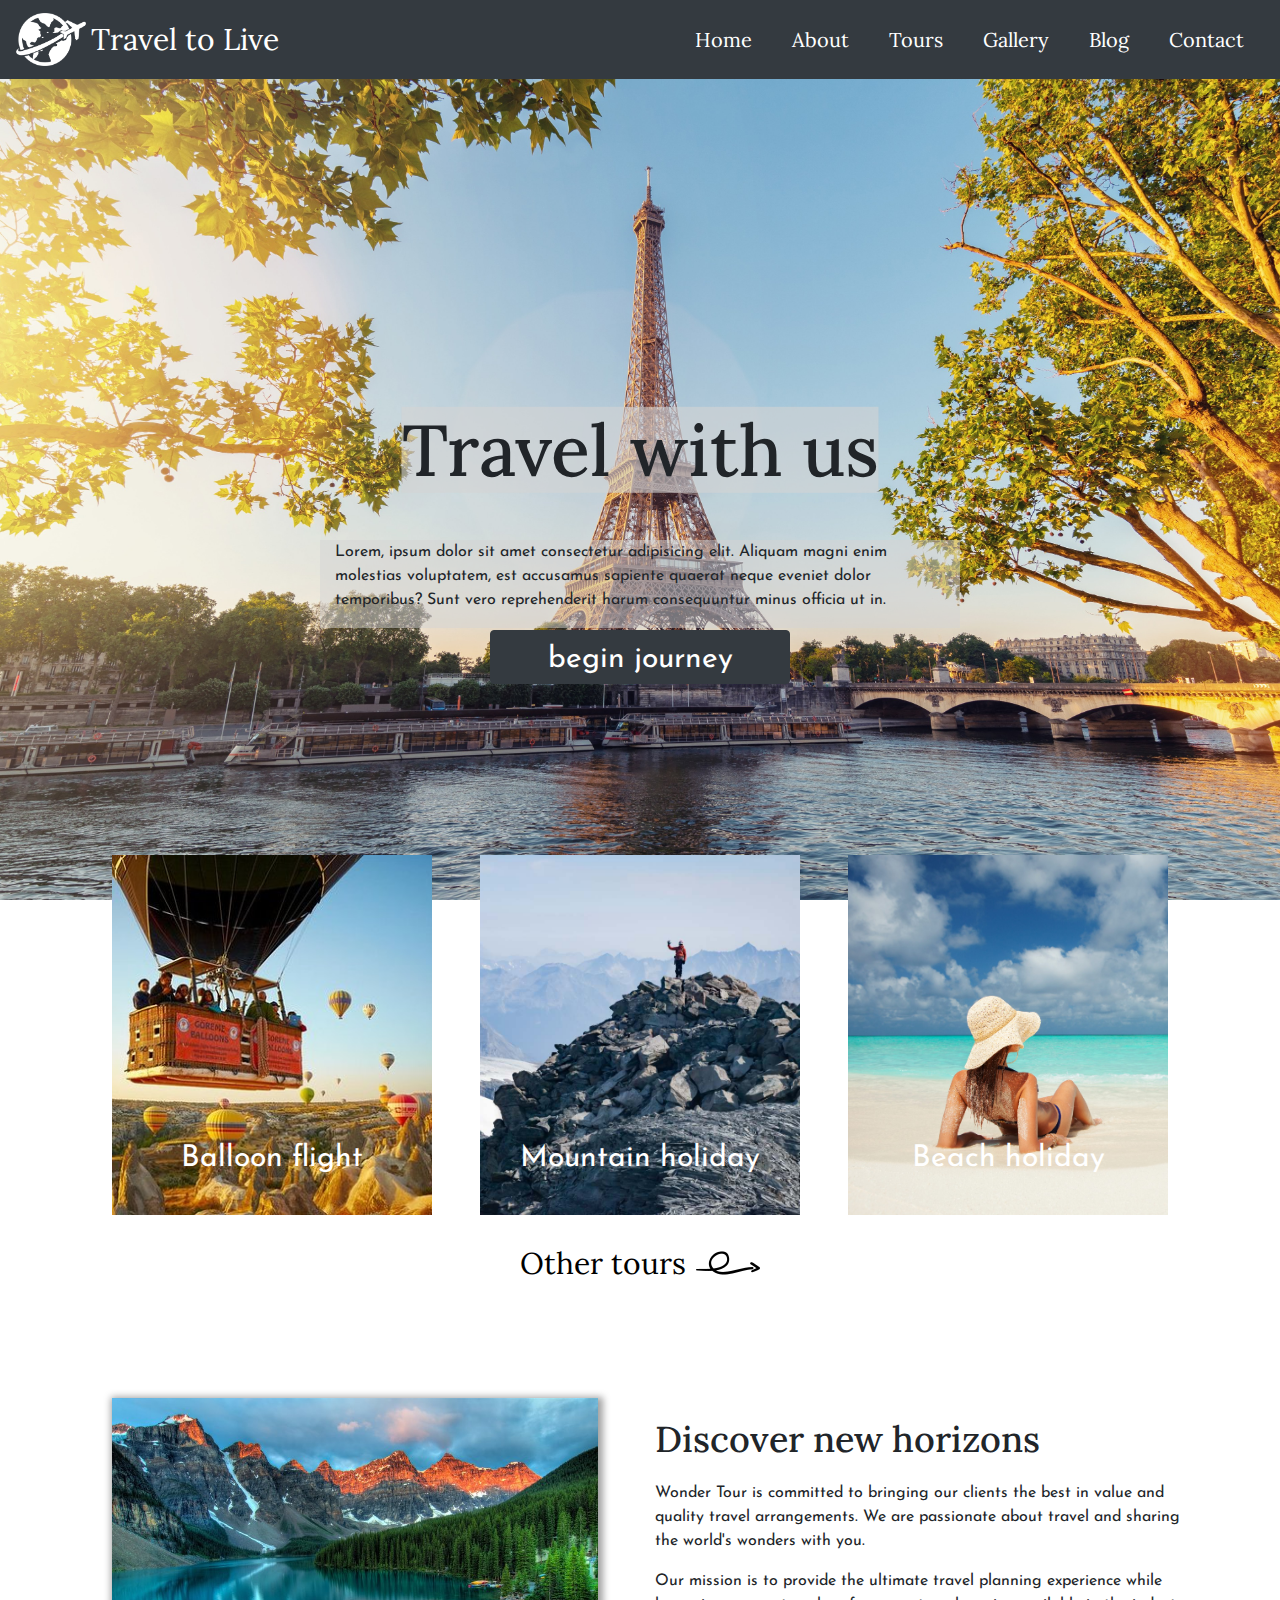
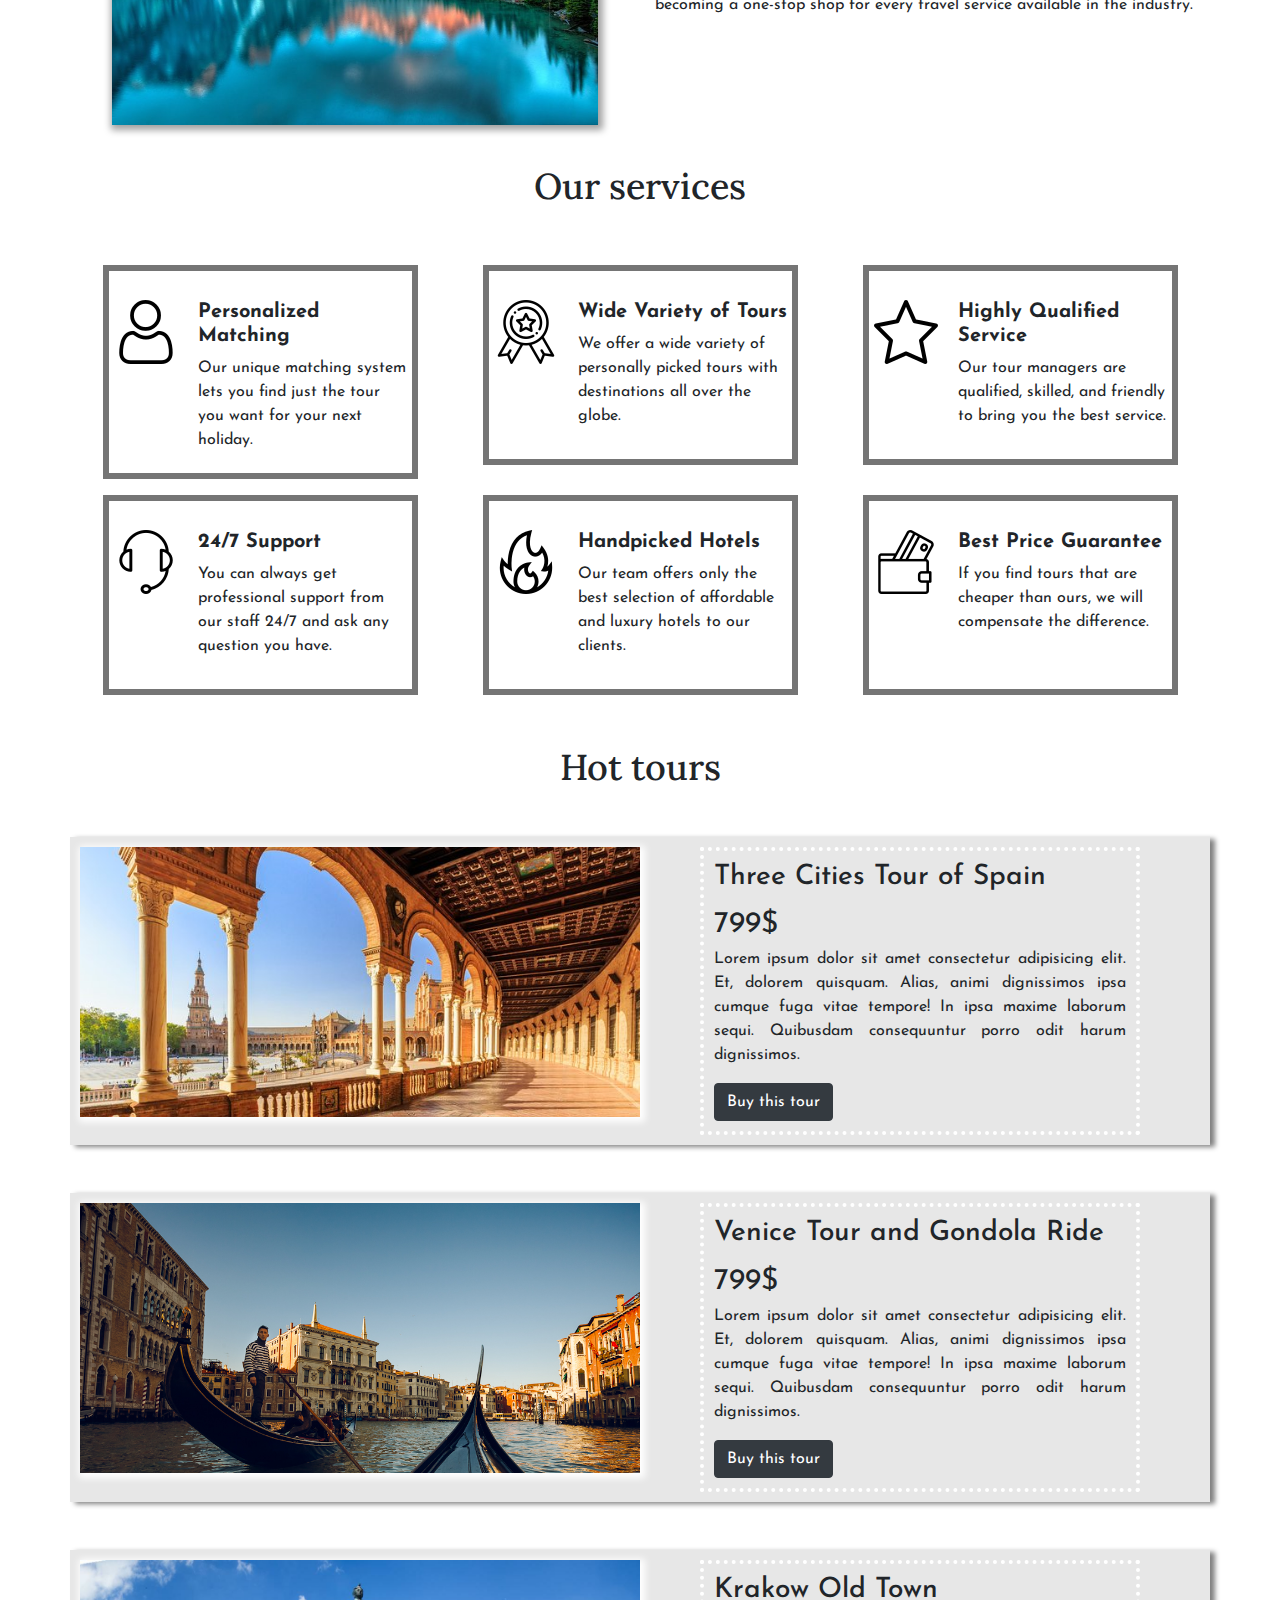
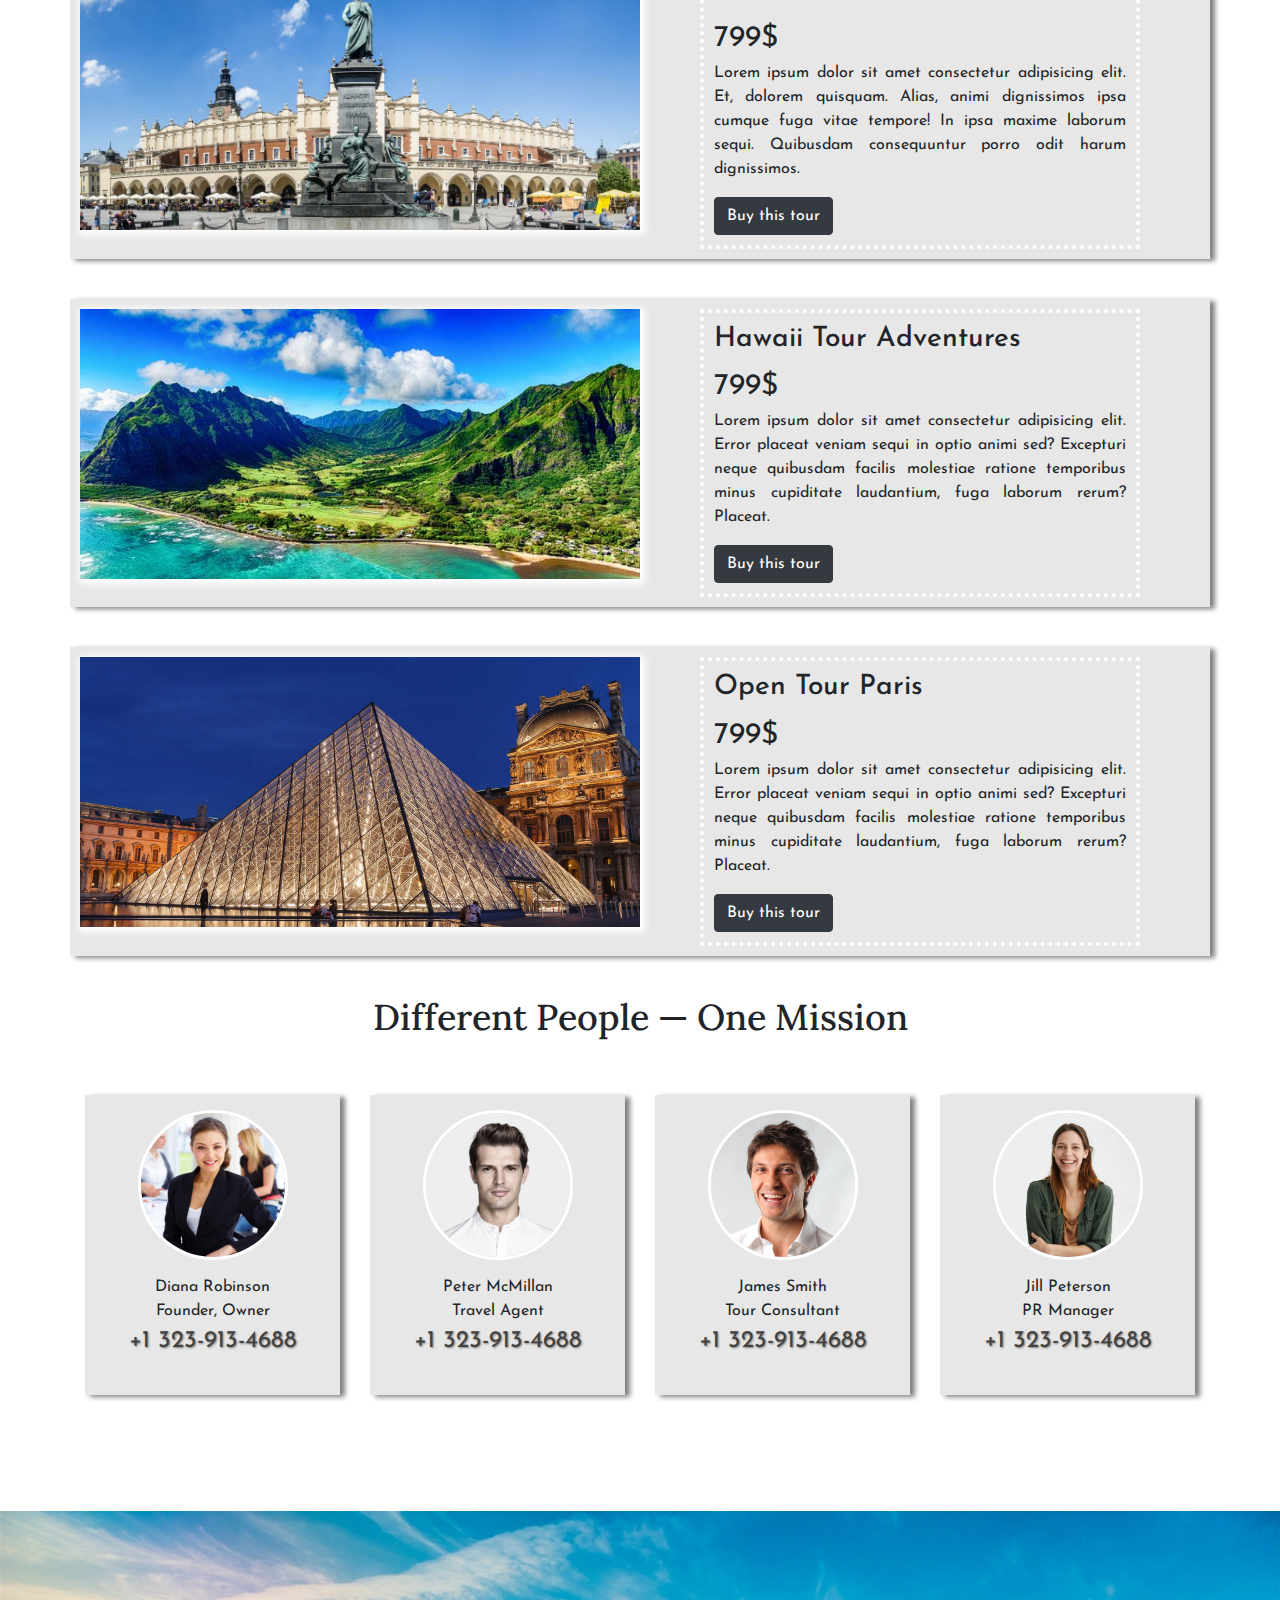
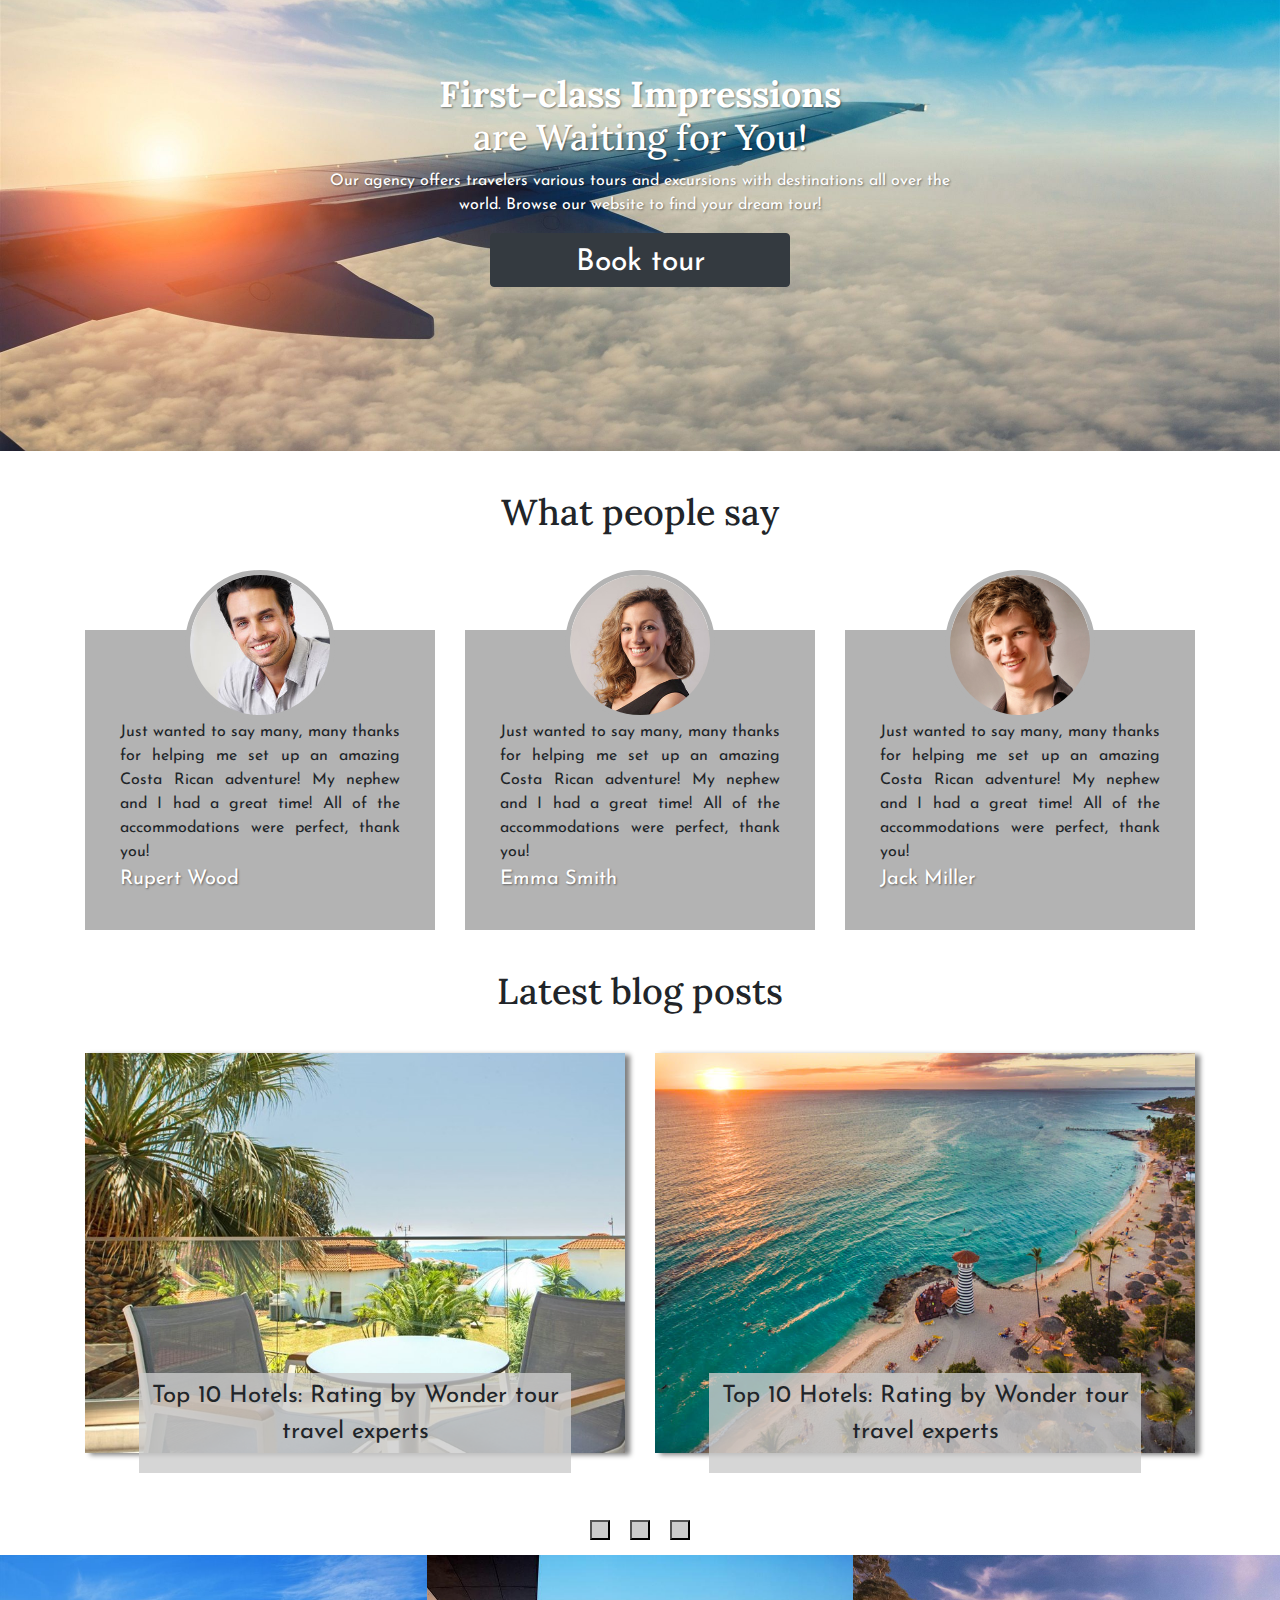
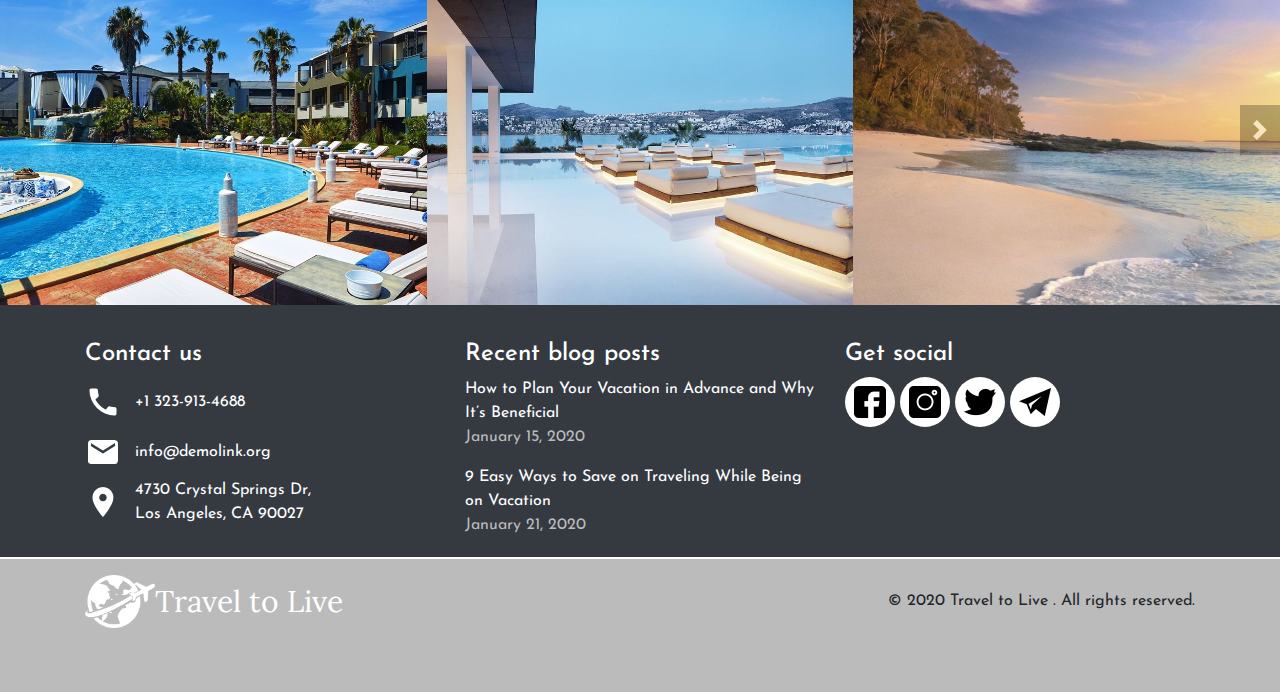
<file: project11/index.html>
<!DOCTYPE html>
<html lang="en">
  <head>
    <meta charset="UTF-8" />
    <meta name="viewport" content="width=device-width, initial-scale=1.0" />
    <meta http-equiv="X-UA-Compatible" content="ie=edge" />
    <link
      rel="stylesheet"
      href="https://stackpath.bootstrapcdn.com/bootstrap/4.3.1/css/bootstrap.min.css"
      integrity="sha384-ggOyR0iXCbMQv3Xipma34MD+dH/1fQ784/j6cY/iJTQUOhcWr7x9JvoRxT2MZw1T"
      crossorigin="anonymous"
    />
    <link href="https://fonts.googleapis.com/css?family=Lora&display=swap" rel="stylesheet">
    <link
      href="https://fonts.googleapis.com/css?family=Josefin+Sans&display=swap"
      rel="stylesheet"
    />
    
    <link href="main.css" rel="stylesheet" />
    
    <title>Document</title>
  </head>
  <body>
    <nav class="navbar bg-dark navbar-expand-lg  navigation d-flex justify-content-between">
      <a href="#" class="navbar-brand">
        <img src="img/travel-logo.png" alt="logo" id="logo-image" />
        <span id="logo-span">Travel to Live</span>
      </a>
      <button class="navbar-toggler bg-light" type="button" data-toggle="collapse" data-target="#navbarSupportedContent" aria-controls="navbarSupportedContent" aria-expanded="false" aria-label="Toggle navigation">
        <span class="navbar-toggler-icon  "></span>
      </button>
      <div class="collapse navbar-collapse " id="navbarSupportedContent">
        <ul class="navbar-nav ml-auto "> 
          <li class="nav-item">
            <a href="index.html" class="navbar-link design-a-navigation">Home</a>
          </li>
          <li class="nav-item">
            <a href="about.html" class="navbar-link design-a-navigation ">About</a>
          </li>
          <li class="nav-item">
            <a href="tours.html" class="navbar-link design-a-navigation">Tours</a>
          </li>
          <li class="nav-item">
            <a href="gallery.html" class="navbar-link design-a-navigation">Gallery</a>
          </li>
          <li class="nav-item"><a href="blog.html" class="navbar-link design-a-navigation">Blog</a></li>
          
         <li class="nav-item"><a href="contact.html" class="navbar-link design-a-navigation">Contact</a></li>
          </ul>
      </div>
    </nav>
    <div class="first-section">
      <h1 id="main-heading">Travel with us</h1>
      <div class="col-md-6" id="subheading">
        <p>
          Lorem, ipsum dolor sit amet consectetur adipisicing elit. Aliquam
          magni enim molestias voluptatem, est accusamus sapiente quaerat neque
          eveniet dolor temporibus? Sunt vero reprehenderit harum consequuntur
          minus officia ut in.
        </p>
      </div>
      <button type="button" class="btn btn-dark journey-button">
        begin journey
      </button>
    </div>
    <section id="tours">
      <div class="container-fluid holidays-box">
        <div class="row justify-content-center">
          <div class="col-lg-3 col-9" id="balloons">
            <p class="image-text-holiday">Balloon flight</p>
          </div>
          <div class="col-lg-3 col-9 mr-5 ml-5 holiday-image" id="mountains">
            <p class="image-text-holiday">Mountain holiday</p>
          </div>
          <div class="col-lg-3 col-9 holiday-image" id="beach">
            <p class="image-text-holiday">Beach holiday</p>
          </div>
          <div class="w-100"></div>
          <div class="col arrow-div-text mt-3">
            <a href="#">
              <span id="other-tours">Other tours</span
              ><img src="img/rotated-right-arrow.png" alt="arrow" />
            </a>
          </div>
        </div>
      </div>
    </section>
    <section id="discover-horizons">
      <div class="container mt-5">
        <div class="row">
          <div class="col-lg-6">
            <img
              src="img/rsz_alberta-amazing-attraction-417074_1.jpg"
              alt="mountains"
              id="mountains-image2"
            />
          </div>
          <div class="col-lg-6 div-discover-horizons">
            <h2 id="discover-horizons-h">Discover new horizons</h2>
            <p>
              Wonder Tour is committed to bringing our clients the best in value
              and quality travel arrangements. We are passionate about travel
              and sharing the world's wonders with you.
            </p>
            <p>
              Our mission is to provide the ultimate travel planning experience
              while becoming a one-stop shop for every travel service available
              in the industry.
            </p>
          </div>
        </div>
      </div>
    </section>
    <section id='our-services'>
      <h2>Our services</h2>
      <div class="container">
        <div class="row justify-content-center">
          <div class="col-lg-4 col-md-6 mt-3">
            <div class="our-services-div">
              <div class="container-for-icon float-left">
                <img src="img/user.png" alt="person" class="mt-4" />
              </div>
              <h3 class="block-icons-headings mt-4">Personalized Matching</h3>
              <p class="our-services-div-text ">
                Our unique matching system lets you find just the tour you want
                for your next holiday.
              </p>
            </div>
          </div>
          <div class="col-lg-4 col-md-6 mt-3" id="div-2-for-md">
            <div class="our-services-div">
              <div class="container-for-icon float-left">
                <img src="img/reward.png" alt="person" class="mt-4" />
              </div>
              <h3 class="block-icons-headings mt-4">Wide Variety of Tours</h3>
              <p class="our-services-div-text ">
                We offer a wide variety of personally picked tours with destinations all over the globe.
              </p>
            </div>
          </div>
          <div class="col-lg-4 col-md-6 mt-3">
            <div class="our-services-div">
              <div class="container-for-icon float-left">
                <img src="img/favorite.png" alt="person" class="mt-4" />
              </div>
              <h3 class="block-icons-headings mt-4">Highly Qualified Service</h3>
              <p class="our-services-div-text ">
                Our tour managers are qualified, skilled, and friendly to bring you the best service.
              </p>
            </div>
          </div>

          <div class="col-lg-4 col-md-6 mt-3">
            <div class="our-services-div">
              <div class="container-for-icon float-left">
                <img src="img/headset.png" alt="person" class="mt-4" />
              </div>
              <h3 class="block-icons-headings mt-4">24/7 Support</h3>
              <p class="our-services-div-text ">
                You can always get professional support from our staff 24/7 and ask any question you have.
              </p>
            </div>
          </div>
          <div class="col-lg-4 col-md-6  mt-3">
            <div class="our-services-div">
              <div class="container-for-icon float-left">
                <img src="img/fire.png" alt="person" class="mt-4" />
              </div>
              <h3 class="block-icons-headings mt-4">Handpicked Hotels</h3>
              <p class="our-services-div-text ">
                Our team offers only the best selection of affordable and luxury hotels to our clients.
              </p>
            </div>
          </div>
          <div class="col-lg-4 col-md-6  mt-3">
            <div class="our-services-div">
              <div class="container-for-icon float-left">
                <img src="img/wallet.png" alt="person" class="mt-4" />
              </div>
              <h3 class="block-icons-headings mt-4">Best Price Guarantee</h3>
              <p class="our-services-div-text ">
                If you find tours that are cheaper than ours, we will compensate the difference.
              </p>
            </div>
          </div>
        </div>
      </div>
    </section>
    <section id="hot-tours">
      <h2>Hot tours</h2>
      <div class="container">
        <div class="row mt-5 hot-tours-row">
          <div class="col-lg-6 hot-tours-spain hot-tours-image"></div>
          <div class="col-lg-6 inform-tours">
            <div class="border-div">
              <h3>Three Cities Tour of Spain</h3>
              <span class="hot-tour-price">799$</span>
              <p class="hot-tours-text">
                Lorem ipsum dolor sit amet consectetur adipisicing elit. Et,
                dolorem quisquam. Alias, animi dignissimos ipsa cumque fuga vitae
                tempore! In ipsa maxime laborum sequi. Quibusdam consequuntur
                porro odit harum dignissimos.
              </p>
              <button type="button" class="btn btn-dark buytour-button">
                Buy this tour
              </button>
            </div>
         </div>
        </div>
        <div class="row mt-5 hot-tours-row">
          <div class="col-lg-6 hot-tours-image hot-tours-venice"></div>
          <div class="col-lg-6 inform-tours">
            <div class="border-div">
              <h3>Venice Tour and Gondola Ride</h3>
              <span class="hot-tour-price">799$</span>
            <p class="hot-tours-text">
              Lorem ipsum dolor sit amet consectetur adipisicing elit. Et,
              dolorem quisquam. Alias, animi dignissimos ipsa cumque fuga vitae
              tempore! In ipsa maxime laborum sequi. Quibusdam consequuntur
              porro odit harum dignissimos.
            </p>
            <button type="button" class="btn btn-dark buytour-button">
              Buy this tour
            </button>
            </div>
            
          </div>
       </div>
       <div class="row mt-5 hot-tours-row">
        <div class="col-lg-6 hot-tours-image hot-tours-krakow"></div>
        <div class="col-lg-6 inform-tours">
          <div class="border-div">
            <h3>Krakow Old Town</h3>
            <span class="hot-tour-price">799$</span>
            <p class="hot-tours-text">
              Lorem ipsum dolor sit amet consectetur adipisicing elit. Et,
              dolorem quisquam. Alias, animi dignissimos ipsa cumque fuga vitae
              tempore! In ipsa maxime laborum sequi. Quibusdam consequuntur
              porro odit harum dignissimos.
            </p>
            <button type="button" class="btn btn-dark buytour-button">
              Buy this tour
            </button>
          </div>
          
        </div>
       </div>
          <div class="row mt-3 hot-tours-row">
            <div class="col-lg-6  hot-tours-image hot-tours-hawaii"></div>
          <div class="col-lg-6 inform-tours">
            <div class="border-div">
              <h3>Hawaii Tour Adventures</h3>
              <span class="hot-tour-price">799$</span>
              <p class="hot-tours-text">
                Lorem ipsum dolor sit amet consectetur adipisicing elit. Error
                placeat veniam sequi in optio animi sed? Excepturi neque quibusdam
                facilis molestiae ratione temporibus minus cupiditate laudantium,
                fuga laborum rerum? Placeat.
              </p>
              <button type="button" class="btn btn-dark buytour-button">
                Buy this tour
              </button>
            </div>
            
          </div>
          </div>
          <div class="row mt-4 hot-tours-row">
            <div class="col-lg-6 hot-tours-image hot-tours-paris "></div>
          <div class="col-lg-6 inform-tours">
            <div class="border-div">
              <h3>Open Tour Paris</h3>
              <span class="hot-tour-price">799$</span>
            <p class="hot-tours-text">
              Lorem ipsum dolor sit amet consectetur adipisicing elit. Error
              placeat veniam sequi in optio animi sed? Excepturi neque quibusdam
              facilis molestiae ratione temporibus minus cupiditate laudantium,
              fuga laborum rerum? Placeat.
            </p>
            <button type="button" class="btn btn-dark buytour-button">
              Buy this tour
            </button>
            </div>
            
          </div>
          </div>
          
      </div>
    </section>
    <section id="people-mission">
        <h2> Different People — One Mission</h2>
        <div class="container">
          <div class="row">
             <div class="col-lg-3 col-md-6 mt-3">
               <div class = "people-div">
                 <img  class="people-image" src="img/unnamed.jpg" alt="" >
                 <p class="position-absolute name">Diana Robinson <br>
                 <span> Founder, Owner </span> <br>  
                  <a class="a-for-telephone" href=""> +1 323-913-4688 </a> 
                </p>
               </div>
             </div>
             <div class="col-lg-3 col-md-6 mt-3">
              <div class = "people-div">
                <img  class="people-image" src="img/team-member1.jpg" alt="" >
                <p class="position-absolute name">Peter McMillan <br>
                <span> Travel Agent </span> <br>  
                 <a class="a-for-telephone" href=""> +1 323-913-4688 </a> 
               </p>
              </div>
             </div>
             <div class="col-lg-3 col-md-6 mt-3">
              <div class = "people-div">
                <img  class="people-image" src="img/member1.jpg" alt="" >
                <p class="position-absolute name">James Smith <br>
                <span> Tour Consultant </span> <br>  
                 <a class="a-for-telephone" href=""> +1 323-913-4688 </a> 
               </p>
              </div>
             </div>
             <div class="col-lg-3 col-md-6 mt-3">
              <div class = "people-div">
                <img  class="people-image" src="img/team-member-8.jpg" alt="" >
                <p class="position-absolute name">Jill Peterson <br>
                <span> PR Manager </span> <br>  
                 <a class="a-for-telephone" href=""> +1 323-913-4688 </a> 
               </p>
              </div>
             </div>
            </div>
          </div>
        </div>
      </section>
      <section id="book-tour">
        <div id = "book-tour-div"> <h2 id="first-class-h"> <b> First-class Impressions </b>  <br> 
          are Waiting for You!
        </h2>
        <p id ="book-tour-paragraph"> Our agency offers travelers various tours and excursions with destinations all over the world. Browse our website to find your dream tour! </p>
       <button type="button" class="btn btn-dark" id="book-tour-button"> Book tour </button>
      </div>
      </section>
      <section id="what-people-say">
        <h2> What people say </h2>
        <div class="container">
          <div class="row mt-5">
            <div class="col-lg-4 mt-5">
              <div class="feedback-div">
                <img class="feedback-img" src="img/team_member_02.jpg" alt="">
                <p class="feedback-paragraph">
                  Just wanted to say many, many thanks for helping me set up an amazing Costa Rican adventure! My nephew and I had a great time! All of the accommodations were perfect, thank you!
                  <br> <span class="feedback-name">Rupert Wood</span>
                </p>
              </div>
            </div>
            <div class="col-lg-4 mt-5">
              <div class="feedback-div">
                <img class="feedback-img" src="img/team-member-4.jpg" alt="">
                <p class="feedback-paragraph">
                  Just wanted to say many, many thanks for helping me set up an amazing Costa Rican adventure! My nephew and I had a great time! All of the accommodations were perfect, thank you!
                  <br> <span class="feedback-name">Emma Smith</span>
                </p>
              </div>
            </div>
            <div class="col-lg-4 mt-5">
              <div class="feedback-div">
                <img class="feedback-img" src="img/tm1.jpg" alt="">
                <p class="feedback-paragraph">
                  Just wanted to say many, many thanks for helping me set up an amazing Costa Rican adventure! My nephew and I had a great time! All of the accommodations were perfect, thank you!
                  <br> <span class="feedback-name">Jack Miller</span>
                </p>
              </div>
            </div>
          </div>
        </div>
         </section>
        <section id="latest-blog-posts">
           <h2> Latest blog posts</h2>
           <div class="container">
             <div class="row">
               <div class="col-lg-6">
                 <div class="blog-post" style="background-image: url(img/400_aristoteles-holiday-resort-spa_185040.jpeg); background-position: center; background-size: cover;">
                   <div class="blog-post-info">
                     <p>Top 10 Hotels: Rating by Wonder tour travel experts</p>
                   </div>
                 </div>
               </div>
               <div class="col-lg-6">
                <div class="blog-post" id="blog-post-phone" style="background-image: url(img/DOMINICAN.jpg); background-position: center; background-size: cover;">
                  <div class="blog-post-info">
                    <p>Top 10 Hotels: Rating by Wonder tour travel experts</p>
                  </div>
                </div>
               </div>
               <div class="col-lg-6" style="display: none;">
                <div class="blog-post">
                  <div class="blog-post-info">
                    <p>Top 10 Hotels: Rating by Wonder tour travel experts</p>
                  </div>
                </div>
               </div>
               <div class="col-lg-6" style="display: none;">
                <div class="blog-post">
                  <div class="blog-post-info">
                    <p>Top 10 Hotels: Rating by Wonder tour travel experts</p>
                  </div>
                </div>
               </div>
               <div class="col-lg-6" style="display: none;">
                <div class="blog-post">
                  <div class="blog-post-info">
                    <p>Top 10 Hotels: Rating by Wonder tour travel experts</p>
                  </div>
                </div>
               </div>
               <div class="col-lg-6" style="display: none;">
                <div class="blog-post">
                  <div class="blog-post-info">
                    <p>Top 10 Hotels: Rating by Wonder tour travel experts</p>
                  </div>
                </div> 
               </div>
               <div id="button-div" >
                <button class="slider-button"></button>
                <button class="slider-button"></button>
                <button class="slider-button"></button>
                <button class="slider-button button-phone"></button>
                <button class="slider-button button-phone"></button>
                <button class="slider-button button-phone"></button>
                </div>
                </div>
              </div>
        </section>
         <section id = "slides">
          <div class="slider">
            <div class="slider__wrapper">
              <div class="slider__item" style="height: 350px;" id="img1-slider">

              </div>
              <div class="slider__item" style="height: 350px;" id="img2-slider">
              </div>
              <div class="slider__item" style="height: 350px;" id="img3-slider">
              </div>
              <div class="slider__item" style="height: 350px;" id="img4-slider">
              </div>
              <div class="slider__item" style="height: 350px;" id="img5-slider">
              </div>
              <div class="slider__item" style="height: 350px;" id="img6-slider">
              </div>
              <div class="slider__item"  style="height: 350px;" id="img7-slider">
              </div>
            </div>
            <a class="slider__control slider__control_left" href="#" role="button"></a>
            <a class="slider__control slider__control_right slider__control_show" href="#" role="button"></a>
          </div>
         </section>
         <footer class="bg-dark">
           <div class="container">
             <div class="row">
              <div class="col-lg-4 col-md-6">
                <div>
                  <h4 class="footer-h">Contact us </h4>
                  <div style="display: flex;"> <div class="icon-div"><img class="footer-icon" src="img/baseline_call_white_36dp.png" alt=""></div> <div class="icon-inform"><a href="#" class="icon-inform-a">+1 323-913-4688</a></div></div>
                  <div style="display: flex;"> <div class="icon-div"><img class="footer-icon" src="img/baseline_email_white_36dp.png" alt=""></div> <div class="icon-inform"> <a href="#" class="icon-inform-a">info@demolink.org</a> </div></div>
                  <div  style="display: flex;"> <div class="icon-div"><img class="footer-icon" src="img/baseline_location_on_white_36dp.png" alt=""></div> <div class="icon-inform"><a href="#" class="icon-inform-a">4730 Crystal Springs Dr, Los Angeles, CA 90027</a></div></div>
                </div>
              </div>
              <div class="col-lg-4 col-md-6">
                <div>
                  <h4 class="footer-h">Recent blog posts </h4>
                  <div class="blog-post-footer"><a class="blog-post-a" href="#">How to Plan Your Vacation in Advance and Why It’s Beneficial</a>
                   <br> <time style="color: #bbb;" datetime="2020-01-15">January 15, 2020</time></div>
                   <div class="blog-post-footer mt-3"><a class="blog-post-a" href="#">9 Easy Ways to Save on Traveling While Being on Vacation</a>
                    <br> <time style="color: #bbb;" datetime="2020-01-21">January 21, 2020</time></div>
                </div>
              </div>
              <div class="col-lg-4">
                <h4 class="footer-h">Get social </h4>
                <div class="social-icon-div"> <a href="#"><img class="social-icon" src="img/facebook.png" alt=""></a> </div>
                <div class="social-icon-div"> <a href="#"><img class="social-icon" src="img/instagram.png" alt=""></a> </div>
                <div class="social-icon-div"> <a href="#"><img class="social-icon" src="img/twitter.png" alt=""></a> </div>
                <div class="social-icon-div"> <a href="#"><img class="social-icon" src="img/telegram.png" alt=""></a> </div>
               </div>
             </div>
            
           </div>
           <div style="background-color: #bbb; min-height: 15vh; margin-top: 20px; border-top: solid 2px white;">
            <div class="container">
              <div class="row">
                <div class="col-md-6 mt-3">
                  <div style="display: flex; position: relative;">
                    <div><img id="footer-logo" src="img/travel-logo.png" alt=""></div>
                    <div><p id="logo-p-footer">Travel to Live</p></div>
                   </div>
                   </div>
                <div class="col-md-6 mt-3 d-flex justify-content-end" id="rights-div">
                   <p class="rights"><span>©&nbsp;</span><span>2020</span> <span>Travel to Live </span>. All rights reserved.
                    </p>
                </div>
              </div>
            </div>
          </div>
         </footer>
         <script>
          'use strict';
          var multiItemSlider = (function () {
      return function (selector, config) {
        var
          _mainElement = document.querySelector(selector), // основный элемент блока
          _sliderWrapper = _mainElement.querySelector('.slider__wrapper'), // обертка для .slider-item
          _sliderItems = _mainElement.querySelectorAll('.slider__item'), // элементы (.slider-item)
          _sliderControls = _mainElement.querySelectorAll('.slider__control'), // элементы управления
          _sliderControlLeft = _mainElement.querySelector('.slider__control_left'), // кнопка "LEFT"
          _sliderControlRight = _mainElement.querySelector('.slider__control_right'), // кнопка "RIGHT"
          _wrapperWidth = parseFloat(getComputedStyle(_sliderWrapper).width), // ширина обёртки
          _itemWidth = parseFloat(getComputedStyle(_sliderItems[0]).width), // ширина одного элемента    
          _positionLeftItem = 0, // позиция левого активного элемента
          _transform = 0, // значение транфсофрмации .slider_wrapper
          _step = _itemWidth / _wrapperWidth * 100, // величина шага (для трансформации)
          _items = []; // массив элементов
        // наполнение массива _items
        _sliderItems.forEach(function (item, index) {
          _items.push({ item: item, position: index, transform: 0 });
        });

        var position = {
          getMin: 0,
          getMax: _items.length - 1,
        }

        var _transformItem = function (direction) {
          if (direction === 'right') {
            if ((_positionLeftItem + _wrapperWidth / _itemWidth - 1) >= position.getMax) {
              return;
            }
            if (!_sliderControlLeft.classList.contains('slider__control_show')) {
              _sliderControlLeft.classList.add('slider__control_show');
            }
            if (_sliderControlRight.classList.contains('slider__control_show') && (_positionLeftItem + _wrapperWidth / _itemWidth) >= position.getMax) {
              _sliderControlRight.classList.remove('slider__control_show');
            }
            _positionLeftItem++;
            _transform -= _step;
          }
          if (direction === 'left') {
            if (_positionLeftItem <= position.getMin) {
              return;
            }
            if (!_sliderControlRight.classList.contains('slider__control_show')) {
              _sliderControlRight.classList.add('slider__control_show');
            }
            if (_sliderControlLeft.classList.contains('slider__control_show') && _positionLeftItem - 1 <= position.getMin) {
              _sliderControlLeft.classList.remove('slider__control_show');
            }
            _positionLeftItem--;
            _transform += _step;
          }
          _sliderWrapper.style.transform = 'translateX(' + _transform + '%)';
        }

        // обработчик события click для кнопок "назад" и "вперед"
        var _controlClick = function (e) {
          if (e.target.classList.contains('slider__control')) {
            e.preventDefault();
            var direction = e.target.classList.contains('slider__control_right') ? 'right' : 'left';
            _transformItem(direction);
          }
        };

        var _setUpListeners = function () {
          // добавление к кнопкам "назад" и "вперед" обрботчика _controlClick для событя click
          _sliderControls.forEach(function (item) {
            item.addEventListener('click', _controlClick);
          });
        }

        // инициализация
        _setUpListeners();

        return {
          right: function () { // метод right
            _transformItem('right');
          },
          left: function () { // метод left
            _transformItem('left');
          }
        }

      }
    }());

    var slider = multiItemSlider('.slider')

         </script>
    <script src="https://code.jquery.com/jquery-3.4.1.slim.min.js" integrity="sha384-J6qa4849blE2+poT4WnyKhv5vZF5SrPo0iEjwBvKU7imGFAV0wwj1yYfoRSJoZ+n" crossorigin="anonymous"></script>
<script src="https://cdn.jsdelivr.net/npm/popper.js@1.16.0/dist/umd/popper.min.js" integrity="sha384-Q6E9RHvbIyZFJoft+2mJbHaEWldlvI9IOYy5n3zV9zzTtmI3UksdQRVvoxMfooAo" crossorigin="anonymous"></script>
<script src="https://stackpath.bootstrapcdn.com/bootstrap/4.4.1/js/bootstrap.min.js" integrity="sha384-wfSDF2E50Y2D1uUdj0O3uMBJnjuUD4Ih7YwaYd1iqfktj0Uod8GCExl3Og8ifwB6" crossorigin="anonymous"></script>

  </body>
</html>
</file>
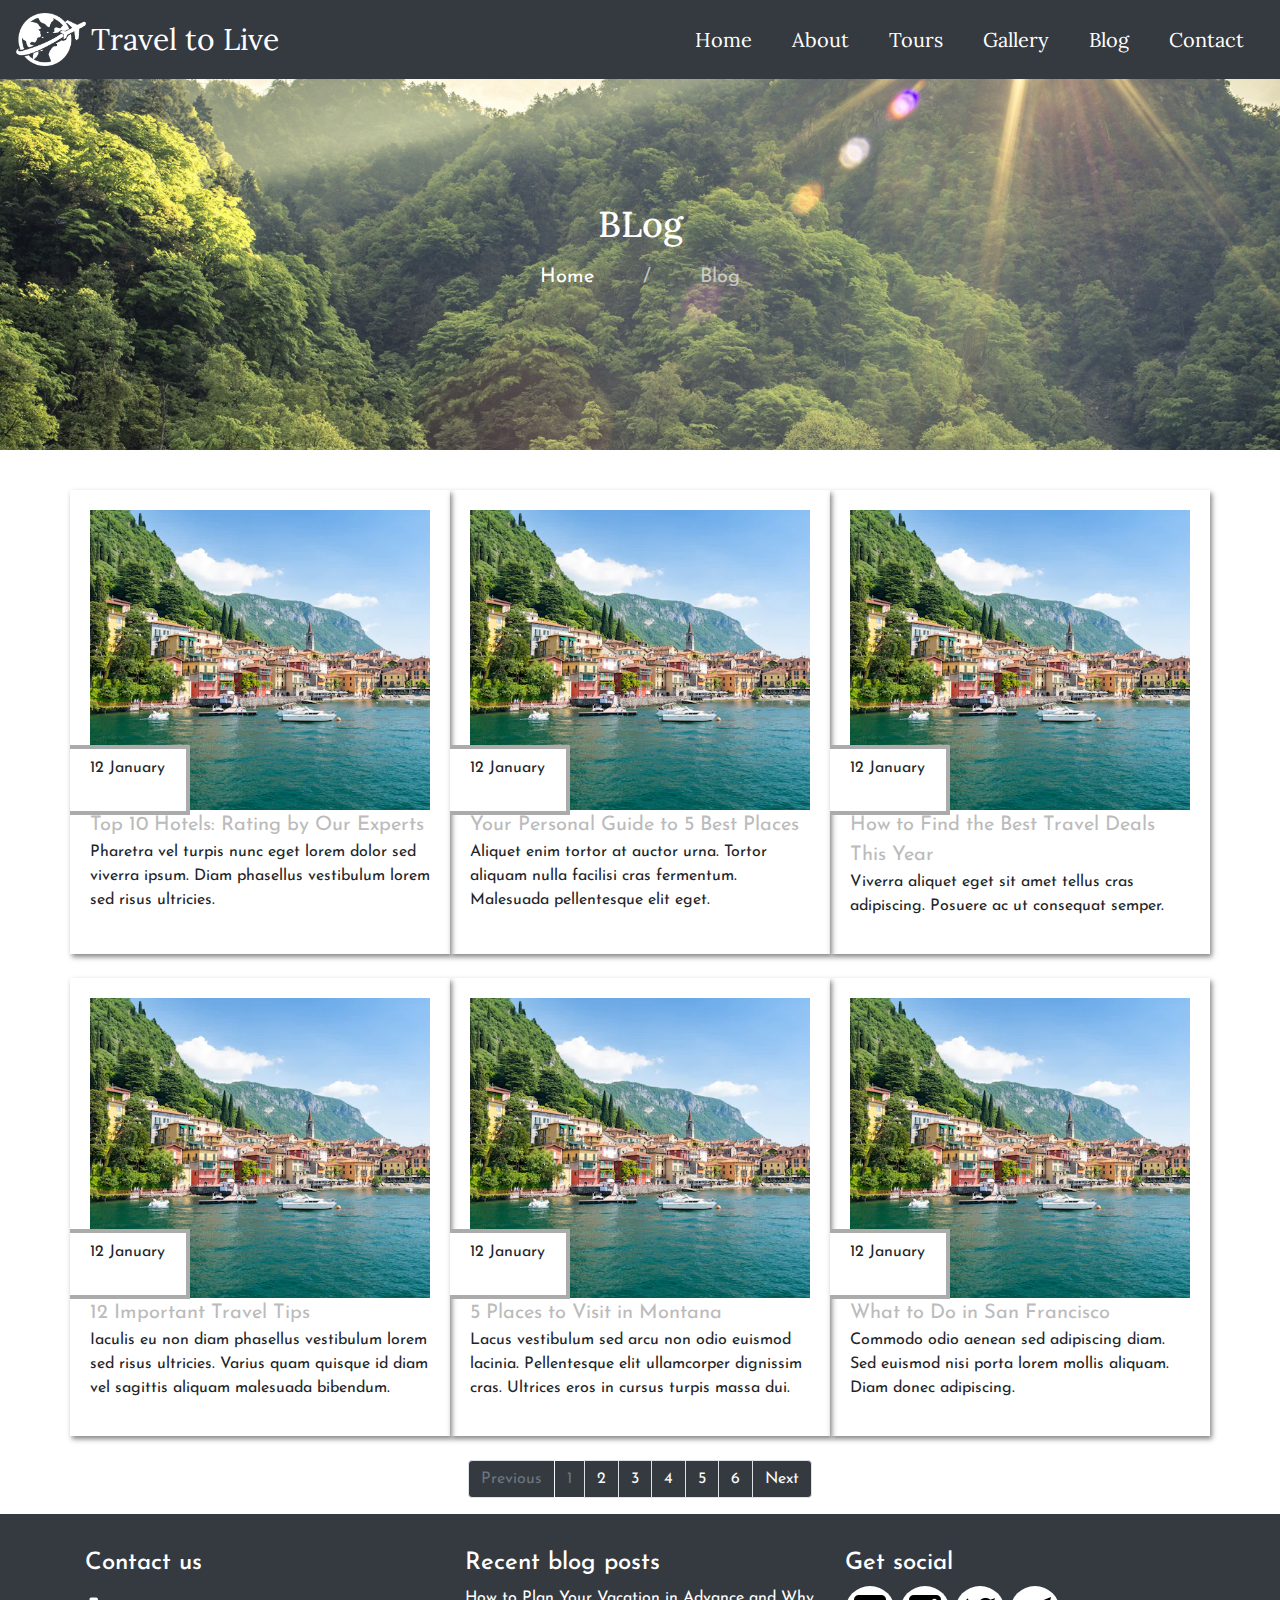
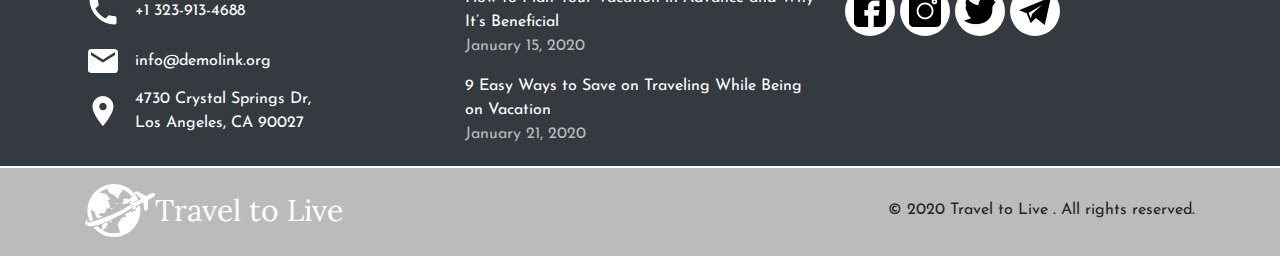
<file: project11/blog.html>
<!DOCTYPE html>
<html lang="en">
  <head>
    <meta charset="UTF-8" />
    <meta name="viewport" content="width=device-width, initial-scale=1.0" />
    <link
      rel="stylesheet"
      href="https://stackpath.bootstrapcdn.com/bootstrap/4.3.1/css/bootstrap.min.css"
      integrity="sha384-ggOyR0iXCbMQv3Xipma34MD+dH/1fQ784/j6cY/iJTQUOhcWr7x9JvoRxT2MZw1T"
      crossorigin="anonymous"
    />
    <link
      href="https://fonts.googleapis.com/css?family=Lora&display=swap"
      rel="stylesheet"
    />
    <link
      href="https://fonts.googleapis.com/css?family=Josefin+Sans&display=swap"
      rel="stylesheet"
    />

    <link href="main.css" rel="stylesheet" />
    <title>Document</title>
  </head>
  <body>
    <nav
      class="navbar bg-dark navbar-expand-lg  navigation d-flex justify-content-between"
    >
      <a href="#" class="navbar-brand">
        <img src="img/travel-logo.png" alt="logo" id="logo-image" />
        <span id="logo-span">Travel to Live</span>
      </a>
      <button
        class="navbar-toggler bg-light"
        type="button"
        data-toggle="collapse"
        data-target="#navbarSupportedContent"
        aria-controls="navbarSupportedContent"
        aria-expanded="false"
        aria-label="Toggle navigation"
      >
        <span class="navbar-toggler-icon  "></span>
      </button>
      <div class="collapse navbar-collapse " id="navbarSupportedContent">
        <ul class="navbar-nav ml-auto ">
          <li class="nav-item">
            <a href="index.html" class="navbar-link design-a-navigation"
              >Home</a
            >
          </li>
          <li class="nav-item">
            <a href="about.html" class="navbar-link design-a-navigation "
              >About</a
            >
          </li>
          <li class="nav-item">
            <a href="tours.html" class="navbar-link design-a-navigation"
              >Tours</a
            >
          </li>
          <li class="nav-item">
            <a href="gallery.html" class="navbar-link design-a-navigation"
              >Gallery</a
            >
          </li>
          <li class="nav-item">
            <a href="blog.html" class="navbar-link design-a-navigation">Blog</a>
          </li>

          <li class="nav-item">
            <a href="contact.html" class="navbar-link design-a-navigation"
              >Contact</a
            >
          </li>
        </ul>
      </div>
    </nav>
    <section id="blog-section">
      <div class="heading-block">
        <h2 class="breadcrumbs-h">BLog</h2>
        <p class="breadcrumbs">
          <span><a href="index.html" class="breadcrumbs-a">Home</a></span>
          <span>/</span>
          <span class="active">Blog</span>
        </p>
      </div>
    </section>
    <section id="photos-section">
      <div class="container mt-3">
        <div class="row">
          <div class="col-lg-4 mt-4 blog-post-div">
            <div class="container-img-gallery scale-up-hor-center">
              <a href="#"><div class="gallery-img"></div></a>
              <div class="blog-time">
                <span class="time-span"> 12 January </span>
              </div>
              <div>
                <p>
                  <a class="gallery-p" href="#">
                    Top 10 Hotels: Rating by Our Experts</a
                  >
                  <br />
                  <span
                    >Pharetra vel turpis nunc eget lorem dolor sed viverra
                    ipsum. Diam phasellus vestibulum lorem sed risus
                    ultricies.</span
                  >
                </p>
              </div>
            </div>
          </div>
          <div class="col-lg-4 mt-4 blog-post-div">
            <div class="container-img-gallery scale-up-hor-center">
              <a href="#"><div class="gallery-img"></div></a>
              <div class="blog-time">
                <span class="time-span"> 12 January </span>
              </div>
              <div>
                <p>
                  <a class="gallery-p" href="#">
                    Your Personal Guide to 5 Best Places</a
                  >
                  <br />
                  <span
                    >Aliquet enim tortor at auctor urna. Tortor aliquam nulla
                    facilisi cras fermentum. Malesuada pellentesque elit
                    eget.</span
                  >
                </p>
              </div>
            </div>
          </div>
          <div class="col-lg-4 mt-4 blog-post-div">
            <div class="container-img-gallery scale-up-hor-center">
              <a href="#"><div class="gallery-img"></div></a>
              <div class="blog-time">
                <span class="time-span"> 12 January </span>
              </div>
              <div>
                <p>
                  <a class="gallery-p" href="#"
                    >How to Find the Best Travel Deals This Year</a
                  >
                  <br />
                  <span
                    >Viverra aliquet eget sit amet tellus cras adipiscing.
                    Posuere ac ut consequat semper.
                  </span>
                </p>
              </div>
            </div>
          </div>

          <div class="col-lg-4 mt-4 blog-post-div">
            <div class="container-img-gallery scale-up-hor-center">
              <a href="#"> <div class="gallery-img"></div></a>
              <div class="blog-time">
                <span class="time-span"> 12 January </span>
              </div>
              <div>
                <p>
                  <a class="gallery-p" href="#">12 Important Travel Tips</a>
                  <br />
                  <span
                    >Iaculis eu non diam phasellus vestibulum lorem sed risus
                    ultricies. Varius quam quisque id diam vel sagittis aliquam
                    malesuada bibendum.</span
                  >
                </p>
              </div>
            </div>
          </div>
          <div class="col-lg-4 mt-4 blog-post-div">
            <div class="container-img-gallery scale-up-hor-center">
              <a href="#"> <div class="gallery-img"></div></a>
              <div class="blog-time">
                <span class="time-span"> 12 January </span>
              </div>
              <div>
                <p>
                  <a class="gallery-p" href="#">5 Places to Visit in Montana</a>
                  <br />
                  <span
                    >Lacus vestibulum sed arcu non odio euismod lacinia.
                    Pellentesque elit ullamcorper dignissim cras. Ultrices eros
                    in cursus turpis massa dui.</span
                  >
                </p>
              </div>
            </div>
          </div>
          <div class="col-lg-4 mt-4 blog-post-div">
            <div class="container-img-gallery scale-up-hor-center">
              <a href="#"><div class="gallery-img "></div></a>
              <div class="blog-time">
                <span class="time-span"> 12 January </span>
              </div>
              <div>
                <p>
                  <a class="gallery-p" href="#"> What to Do in San Francisco</a>
                  <br />
                  <span
                    >Commodo odio aenean sed adipiscing diam. Sed euismod nisi
                    porta lorem mollis aliquam. Diam donec adipiscing.</span
                  >
                </p>
              </div>
            </div>
          </div>
        </div>
      </div>
      <nav aria-label="Page navigation" class="mt-4">
        <ul class="pagination d-flex justify-content-center">
          <li class="page-item disabled">
            <span class="page-link bg-dark button-tours-nav">Previous</span>
          </li>
          <li class="page-item disabled">
            <a class="page-link bg-dark  border-light button-tours-nav" href="#"
              >1</a
            >
          </li>
          <li class="page-item">
            <a class="page-link bg-dark text-light  button-tours-nav" href="#"
              >2</a
            >
          </li>
          <li class="page-item">
            <a class="page-link bg-dark text-light" href="#">3</a>
          </li>
          <li class="page-item">
            <a class="page-link bg-dark text-light " href="#">4</a>
          </li>
          <li class="page-item">
            <a class="page-link bg-dark text-light " href="#">5</a>
          </li>
          <li class="page-item">
            <a class="page-link bg-dark text-light" href="#">6</a>
          </li>
          <li class="page-item ">
            <a class="page-link bg-dark text-light" href="#">Next</a>
          </li>
        </ul>
      </nav>
    </section>
    <footer class="bg-dark">
      <div class="container">
        <div class="row">
          <div class="col-lg-4 col-md-6">
            <div>
              <h4 class="footer-h">Contact us</h4>
              <div style="display: flex;">
                <div class="icon-div">
                  <img
                    class="footer-icon"
                    src="img/baseline_call_white_36dp.png"
                    alt=""
                  />
                </div>
                <div class="icon-inform">
                  <a href="#" class="icon-inform-a">+1 323-913-4688</a>
                </div>
              </div>
              <div style="display: flex;">
                <div class="icon-div">
                  <img
                    class="footer-icon"
                    src="img/baseline_email_white_36dp.png"
                    alt=""
                  />
                </div>
                <div class="icon-inform">
                  <a href="#" class="icon-inform-a">info@demolink.org</a>
                </div>
              </div>
              <div style="display: flex;">
                <div class="icon-div">
                  <img
                    class="footer-icon"
                    src="img/baseline_location_on_white_36dp.png"
                    alt=""
                  />
                </div>
                <div class="icon-inform">
                  <a href="#" class="icon-inform-a"
                    >4730 Crystal Springs Dr, Los Angeles, CA 90027</a
                  >
                </div>
              </div>
            </div>
          </div>
          <div class="col-lg-4 col-md-6">
            <div>
              <h4 class="footer-h">Recent blog posts</h4>
              <div class="blog-post-footer">
                <a class="blog-post-a" href="#"
                  >How to Plan Your Vacation in Advance and Why It’s
                  Beneficial</a
                >
                <br />
                <time style="color: #bbb;" datetime="2020-01-15"
                  >January 15, 2020</time
                >
              </div>
              <div class="blog-post-footer mt-3">
                <a class="blog-post-a" href="#"
                  >9 Easy Ways to Save on Traveling While Being on Vacation</a
                >
                <br />
                <time style="color: #bbb;" datetime="2020-01-21"
                  >January 21, 2020</time
                >
              </div>
            </div>
          </div>
          <div class="col-lg-4">
            <h4 class="footer-h">Get social</h4>
            <div class="social-icon-div">
              <a href="#"
                ><img class="social-icon" src="img/facebook.png" alt=""
              /></a>
            </div>
            <div class="social-icon-div">
              <a href="#"
                ><img class="social-icon" src="img/instagram.png" alt=""
              /></a>
            </div>
            <div class="social-icon-div">
              <a href="#"
                ><img class="social-icon" src="img/twitter.png" alt=""
              /></a>
            </div>
            <div class="social-icon-div">
              <a href="#"
                ><img class="social-icon" src="img/telegram.png" alt=""
              /></a>
            </div>
          </div>
        </div>
      </div>
      <div
        style="background-color: #bbb; height: 10vh; margin-top: 20px; border-top: solid 2px white;"
      >
        <div class="container">
          <div class="row">
            <div class="col-md-6 mt-3">
              <div style="display: flex; position: relative;">
                <div>
                  <img id="footer-logo" src="img/travel-logo.png" alt="" />
                </div>
                <div><p id="logo-p-footer">Travel to Live</p></div>
              </div>
            </div>
            <div class="col-md-6 mt-3 d-flex justify-content-end">
              <p class="rights">
                <span>©&nbsp;</span><span>2020</span>
                <span>Travel to Live </span>. All rights reserved.
              </p>
            </div>
          </div>
        </div>
      </div>
    </footer>
    <script
      src="https://code.jquery.com/jquery-3.4.1.slim.min.js"
      integrity="sha384-J6qa4849blE2+poT4WnyKhv5vZF5SrPo0iEjwBvKU7imGFAV0wwj1yYfoRSJoZ+n"
      crossorigin="anonymous"
    ></script>
    <script
      src="https://cdn.jsdelivr.net/npm/popper.js@1.16.0/dist/umd/popper.min.js"
      integrity="sha384-Q6E9RHvbIyZFJoft+2mJbHaEWldlvI9IOYy5n3zV9zzTtmI3UksdQRVvoxMfooAo"
      crossorigin="anonymous"
    ></script>
    <script
      src="https://stackpath.bootstrapcdn.com/bootstrap/4.4.1/js/bootstrap.min.js"
      integrity="sha384-wfSDF2E50Y2D1uUdj0O3uMBJnjuUD4Ih7YwaYd1iqfktj0Uod8GCExl3Og8ifwB6"
      crossorigin="anonymous"
    ></script>
  </body>
</html>
</file>
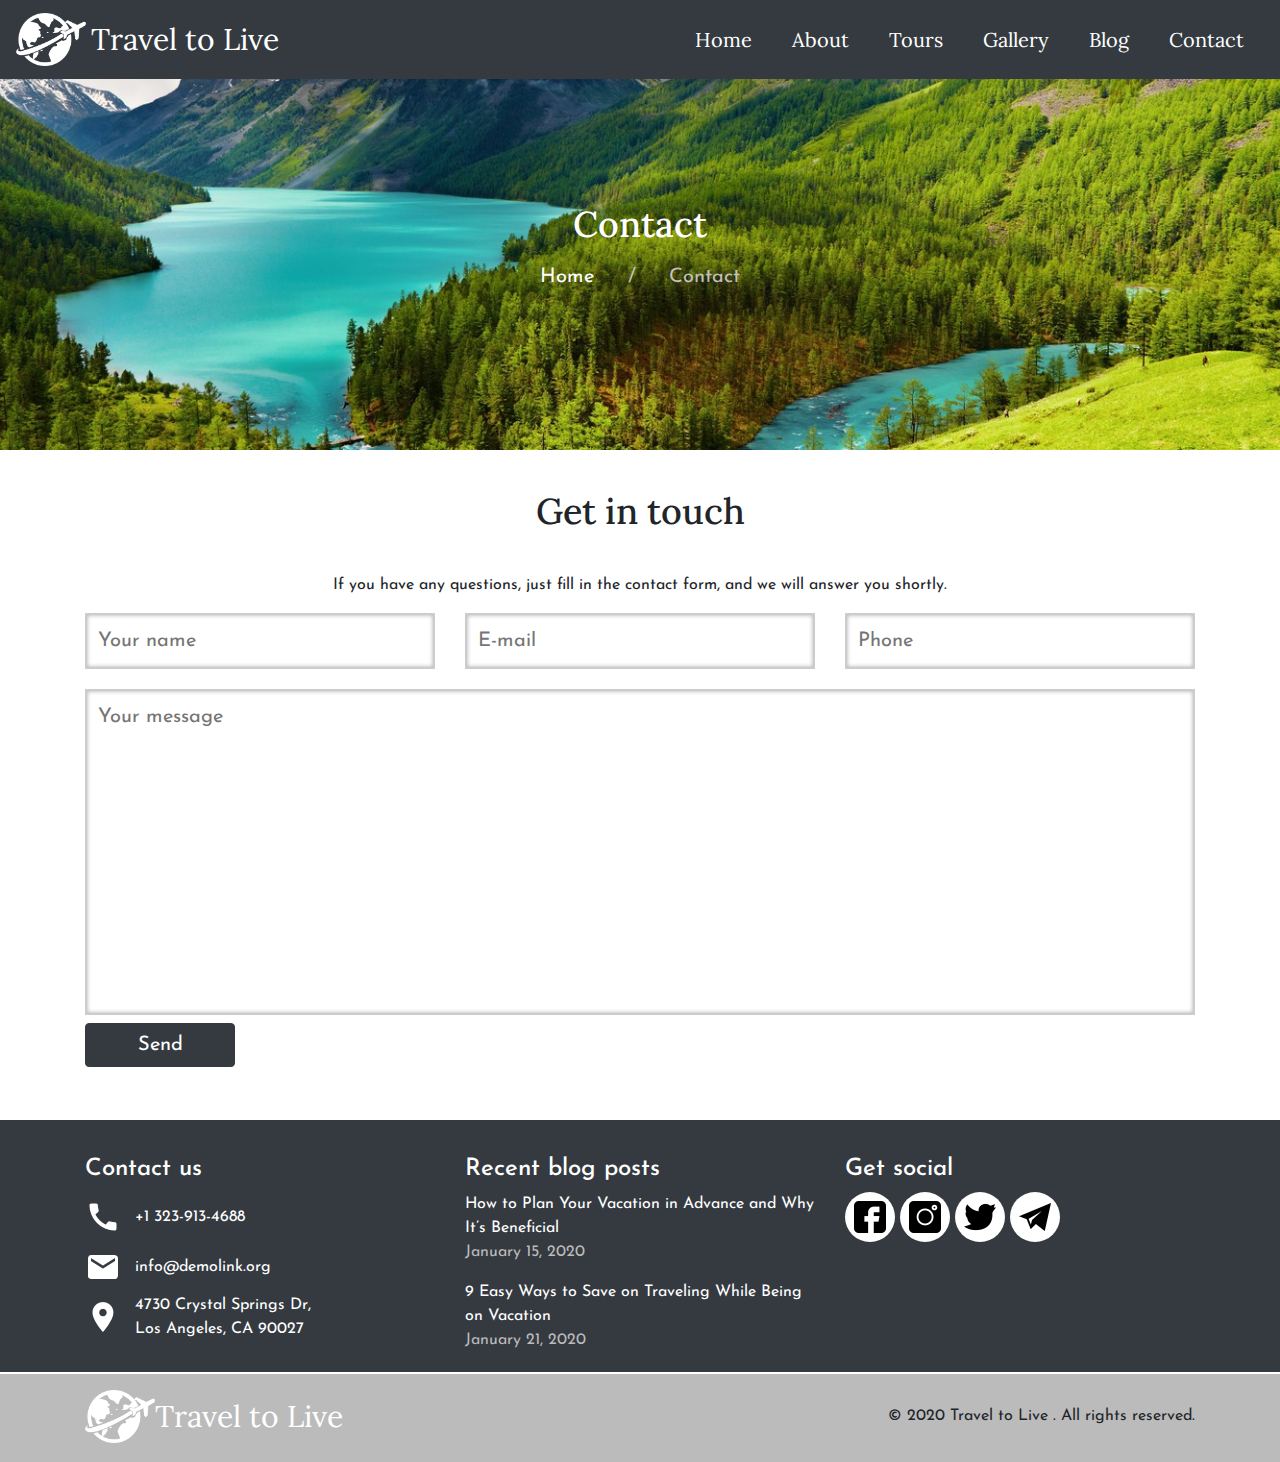
<file: project11/contact.html>
<!DOCTYPE html>
<html lang="en">
  <head>
    <meta charset="UTF-8" />
    <meta name="viewport" content="width=device-width, initial-scale=1.0" />
    <title>Document</title>
    <link
      rel="stylesheet"
      href="https://stackpath.bootstrapcdn.com/bootstrap/4.3.1/css/bootstrap.min.css"
      integrity="sha384-ggOyR0iXCbMQv3Xipma34MD+dH/1fQ784/j6cY/iJTQUOhcWr7x9JvoRxT2MZw1T"
      crossorigin="anonymous"
    />
    <link
      href="https://fonts.googleapis.com/css?family=Lora&display=swap"
      rel="stylesheet"
    />
    <link
      href="https://fonts.googleapis.com/css?family=Josefin+Sans&display=swap"
      rel="stylesheet"
    />
    <link rel="stylesheet" href="main.css" />
  </head>
  <body>
    <nav
      class="navbar bg-dark navbar-expand-lg  navigation d-flex justify-content-between"
    >
      <a href="#" class="navbar-brand">
        <img src="img/travel-logo.png" alt="logo" id="logo-image" />
        <span id="logo-span">Travel to Live</span>
      </a>
      <button
        class="navbar-toggler bg-light"
        type="button"
        data-toggle="collapse"
        data-target="#navbarSupportedContent"
        aria-controls="navbarSupportedContent"
        aria-expanded="false"
        aria-label="Toggle navigation"
      >
        <span class="navbar-toggler-icon  "></span>
      </button>
      <div class="collapse navbar-collapse " id="navbarSupportedContent">
        <ul class="navbar-nav ml-auto ">
          <li class="nav-item">
            <a href="index.html" class="navbar-link design-a-navigation"
              >Home</a
            >
          </li>
          <li class="nav-item">
            <a href="about.html" class="navbar-link design-a-navigation "
              >About</a
            >
          </li>
          <li class="nav-item">
            <a href="tours.html" class="navbar-link design-a-navigation"
              >Tours</a
            >
          </li>
          <li class="nav-item">
            <a href="gallery.html" class="navbar-link design-a-navigation"
              >Gallery</a
            >
          </li>
          <li class="nav-item">
            <a href="blog.html" class="navbar-link design-a-navigation">Blog</a>
          </li>

          <li class="nav-item">
            <a href="contact.html" class="navbar-link design-a-navigation"
              >Contact</a
            >
          </li>
        </ul>
      </div>
    </nav>
    <section id="contact-section">
      <div class="heading-block">
        <h2 class="breadcrumbs-h">Contact</h2>
        <p class="breadcrumbs">
          <span><a href="index.html" class="breadcrumbs-a">Home</a></span>
          <span>/</span>
          <span class="active">Contact</span>
        </p>
      </div>
    </section>
    <section id="get-contact">
      <h2>Get in touch</h2>
      <p class="text-center">
        If you have any questions, just fill in the contact form, and we will
        answer you shortly.
      </p>
      <form action="">
        <div class="container">
          <div class="row">
            <div class="col-lg-4">
              <input
                type="text"
                class="contact-input"
                placeholder="Your name"
              />
            </div>
            <div class="col-lg-4">
              <input type="email" class="contact-input" placeholder="E-mail" />
            </div>
            <div class="col-lg-4">
              <input type="tel" class="contact-input" placeholder="Phone" />
            </div>

            <div class="col-12">
              <textarea
                name=""
                id="input-textarea"
                class="contact-input"
                cols="30"
                rows="10"
                placeholder="Your message"
              ></textarea>
            </div>
            <div class="col-12">
              <button type="button" class="btn btn-dark send-form-btn">
                Send
              </button>
            </div>
          </div>
        </div>
      </form>
    </section>
    <footer class="bg-dark">
      <div class="container">
        <div class="row">
          <div class="col-lg-4 col-md-6">
            <div>
              <h4 class="footer-h">Contact us</h4>
              <div style="display: flex;">
                <div class="icon-div">
                  <img
                    class="footer-icon"
                    src="img/baseline_call_white_36dp.png"
                    alt=""
                  />
                </div>
                <div class="icon-inform">
                  <a href="#" class="icon-inform-a">+1 323-913-4688</a>
                </div>
              </div>
              <div style="display: flex;">
                <div class="icon-div">
                  <img
                    class="footer-icon"
                    src="img/baseline_email_white_36dp.png"
                    alt=""
                  />
                </div>
                <div class="icon-inform">
                  <a href="#" class="icon-inform-a">info@demolink.org</a>
                </div>
              </div>
              <div style="display: flex;">
                <div class="icon-div">
                  <img
                    class="footer-icon"
                    src="img/baseline_location_on_white_36dp.png"
                    alt=""
                  />
                </div>
                <div class="icon-inform">
                  <a href="#" class="icon-inform-a"
                    >4730 Crystal Springs Dr, Los Angeles, CA 90027</a
                  >
                </div>
              </div>
            </div>
          </div>
          <div class="col-lg-4 col-md-6">
            <div>
              <h4 class="footer-h">Recent blog posts</h4>
              <div class="blog-post-footer">
                <a class="blog-post-a" href="#"
                  >How to Plan Your Vacation in Advance and Why It’s
                  Beneficial</a
                >
                <br />
                <time style="color: #bbb;" datetime="2020-01-15"
                  >January 15, 2020</time
                >
              </div>
              <div class="blog-post-footer mt-3">
                <a class="blog-post-a" href="#"
                  >9 Easy Ways to Save on Traveling While Being on Vacation</a
                >
                <br />
                <time style="color: #bbb;" datetime="2020-01-21"
                  >January 21, 2020</time
                >
              </div>
            </div>
          </div>
          <div class="col-lg-4">
            <h4 class="footer-h">Get social</h4>
            <div class="social-icon-div">
              <a href="#"
                ><img class="social-icon" src="img/facebook.png" alt=""
              /></a>
            </div>
            <div class="social-icon-div">
              <a href="#"
                ><img class="social-icon" src="img/instagram.png" alt=""
              /></a>
            </div>
            <div class="social-icon-div">
              <a href="#"
                ><img class="social-icon" src="img/twitter.png" alt=""
              /></a>
            </div>
            <div class="social-icon-div">
              <a href="#"
                ><img class="social-icon" src="img/telegram.png" alt=""
              /></a>
            </div>
          </div>
        </div>
      </div>
      <div
        style="background-color: #bbb; height: 10vh; margin-top: 20px; border-top: solid 2px white;"
      >
        <div class="container">
          <div class="row">
            <div class="col-md-6 mt-3">
              <div style="display: flex; position: relative;">
                <div>
                  <img id="footer-logo" src="img/travel-logo.png" alt="" />
                </div>
                <div><p id="logo-p-footer">Travel to Live</p></div>
              </div>
            </div>
            <div class="col-md-6 mt-3 d-flex justify-content-end">
              <p class="rights">
                <span>©&nbsp;</span><span>2020</span>
                <span>Travel to Live </span>. All rights reserved.
              </p>
            </div>
          </div>
        </div>
      </div>
    </footer>
    <script
      src="https://code.jquery.com/jquery-3.4.1.slim.min.js"
      integrity="sha384-J6qa4849blE2+poT4WnyKhv5vZF5SrPo0iEjwBvKU7imGFAV0wwj1yYfoRSJoZ+n"
      crossorigin="anonymous"
    ></script>
    <script
      src="https://cdn.jsdelivr.net/npm/popper.js@1.16.0/dist/umd/popper.min.js"
      integrity="sha384-Q6E9RHvbIyZFJoft+2mJbHaEWldlvI9IOYy5n3zV9zzTtmI3UksdQRVvoxMfooAo"
      crossorigin="anonymous"
    ></script>
    <script
      src="https://stackpath.bootstrapcdn.com/bootstrap/4.4.1/js/bootstrap.min.js"
      integrity="sha384-wfSDF2E50Y2D1uUdj0O3uMBJnjuUD4Ih7YwaYd1iqfktj0Uod8GCExl3Og8ifwB6"
      crossorigin="anonymous"
    ></script>
  </body>
</html>
</file>
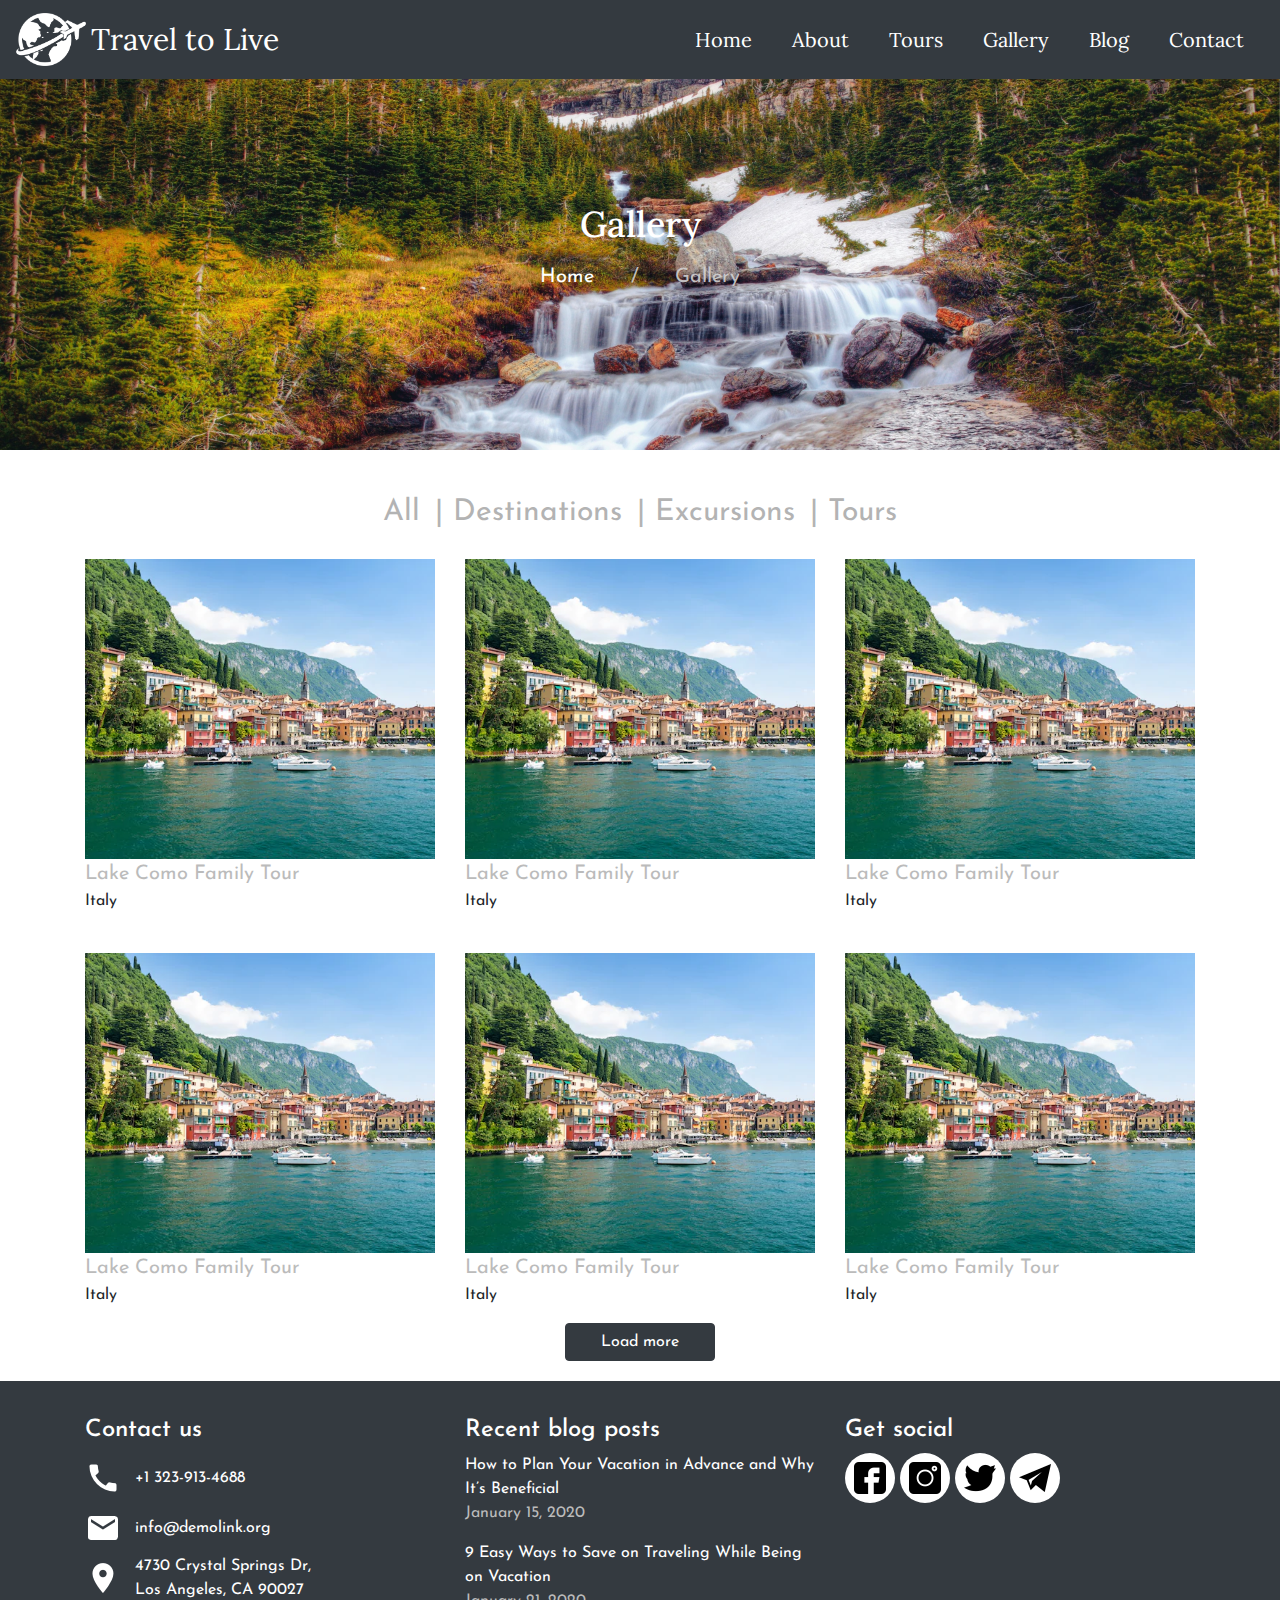
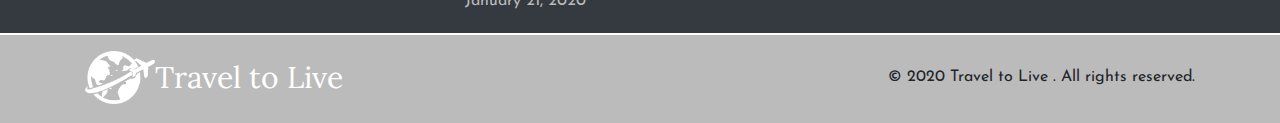
<file: project11/gallery.html>
<!DOCTYPE html>
<html lang="en">
  <head>
    <meta charset="UTF-8" />
    <meta name="viewport" content="width=device-width, initial-scale=1.0" />
    <link
      rel="stylesheet"
      href="https://stackpath.bootstrapcdn.com/bootstrap/4.3.1/css/bootstrap.min.css"
      integrity="sha384-ggOyR0iXCbMQv3Xipma34MD+dH/1fQ784/j6cY/iJTQUOhcWr7x9JvoRxT2MZw1T"
      crossorigin="anonymous"
    />
    <link
      href="https://fonts.googleapis.com/css?family=Lora&display=swap"
      rel="stylesheet"
    />
    <link
      href="https://fonts.googleapis.com/css?family=Josefin+Sans&display=swap"
      rel="stylesheet"
    />

    <link href="main.css" rel="stylesheet" />
    <title>Document</title>
  </head>
  <body>
    <nav class="navbar bg-dark navbar-expand-lg  navigation d-flex justify-content-between">
        <a href="#" class="navbar-brand">
          <img src="img/travel-logo.png" alt="logo" id="logo-image" />
          <span id="logo-span">Travel to Live</span>
        </a>
        <button class="navbar-toggler bg-light" type="button" data-toggle="collapse" data-target="#navbarSupportedContent" aria-controls="navbarSupportedContent" aria-expanded="false" aria-label="Toggle navigation">
          <span class="navbar-toggler-icon  "></span>
        </button>
        <div class="collapse navbar-collapse " id="navbarSupportedContent">
          <ul class="navbar-nav ml-auto "> 
            <li class="nav-item">
              <a href="index.html" class="navbar-link design-a-navigation">Home</a>
            </li>
            <li class="nav-item">
              <a href="about.html" class="navbar-link design-a-navigation ">About</a>
            </li>
            <li class="nav-item">
              <a href="tours.html" class="navbar-link design-a-navigation">Tours</a>
            </li>
            <li class="nav-item">
              <a href="gallery.html" class="navbar-link design-a-navigation">Gallery</a>
            </li>
            <li class="nav-item"><a href="blog.html" class="navbar-link design-a-navigation">Blog</a></li>
            
           <li class="nav-item"><a href="contact.html" class="navbar-link design-a-navigation">Contact</a></li>
            </ul>
        </div>
      </nav>
    <section id="gallery-section">
      <div class="heading-block">
        <h2 class="breadcrumbs-h">Gallery</h2>
        <p class="breadcrumbs">
          <span><a href="index.html" class="breadcrumbs-a">Home</a></span>
          <span>/</span>
          <span class="active">Gallery</span>
        </p>
      </div>
    </section>
    <section id="photos-section">
      <div class="container">
        <div class="row">
          <div id="gallery-nav-div" class="col-12">
            <a href="#" class="gallery-nav ">All</a>
            <a href="#" class="gallery-nav available-a">Destinations</a>
            <a href="#" class="gallery-nav available-a">Excursions</a>
            <a href="#" class="gallery-nav available-a">Tours</a>
          </div>
        </div>

        <div class="row">
          <div class="col-lg-4 mt-4">
            <div class="container-img-gallery">
              <div class="gallery-img"></div>
              <div><p> <a class="gallery-p" href="#"> Lake Como Family Tour</a>
            <br> <span>Italy</span>
            </p></div>
            </div>
          </div>
          <div class="col-lg-4 mt-4">
            <div class="container-img-gallery">
                <div class="gallery-img"></div>
                <div><p> <a class="gallery-p" href="#"> Lake Como Family Tour</a>
              <br> <span>Italy</span>
              </p></div>
              </div>
          </div>
          <div class="col-lg-4 mt-4">
            <div class="container-img-gallery">
                <div class="gallery-img"></div>
                <div><p> <a class="gallery-p" href="#"> Lake Como Family Tour</a>
              <br> <span>Italy</span>
              </p></div>
              </div>
          </div>

          <div class="col-lg-4 mt-4">
            <div class="container-img-gallery">
                <div class="gallery-img"></div>
                <div><p> <a class="gallery-p" href="#"> Lake Como Family Tour</a>
              <br> <span>Italy</span>
              </p></div>
              </div>
          </div>
          <div class="col-lg-4 mt-4">
            <div class="container-img-gallery">
                <div class="gallery-img"></div>
                <div><p> <a class="gallery-p" href="#"> Lake Como Family Tour</a>
              <br> <span>Italy</span>
              </p></div>
              </div>
          </div>
          <div class="col-lg-4 mt-4">
            <div class="container-img-gallery">
                <div class="gallery-img"></div>
                <div><p> <a class="gallery-p" href="#"> Lake Como Family Tour</a>
              <br> <span>Italy</span>
              </p></div>
              </div>
          </div>
          <div class="col-12 d-flex justify-content-center">
            <button type="button" class="btn btn-dark button-load-more">
                Load more
              </button>
          </div>
        </div>
      </div>
     
    </section>
    <footer class="bg-dark">
        <div class="container">
          <div class="row">
           <div class="col-lg-4 col-md-6">
             <div>
               <h4 class="footer-h">Contact us </h4>
               <div style="display: flex;"> <div class="icon-div"><img class="footer-icon" src="img/baseline_call_white_36dp.png" alt=""></div> <div class="icon-inform"><a href="#" class="icon-inform-a">+1 323-913-4688</a></div></div>
               <div style="display: flex;"> <div class="icon-div"><img class="footer-icon" src="img/baseline_email_white_36dp.png" alt=""></div> <div class="icon-inform"> <a href="#" class="icon-inform-a">info@demolink.org</a> </div></div>
               <div  style="display: flex;"> <div class="icon-div"><img class="footer-icon" src="img/baseline_location_on_white_36dp.png" alt=""></div> <div class="icon-inform"><a href="#" class="icon-inform-a">4730 Crystal Springs Dr, Los Angeles, CA 90027</a></div></div>
             </div>
           </div>
           <div class="col-lg-4 col-md-6">
             <div>
               <h4 class="footer-h">Recent blog posts </h4>
               <div class="blog-post-footer"><a class="blog-post-a" href="#">How to Plan Your Vacation in Advance and Why It’s Beneficial</a>
                <br> <time style="color: #bbb;" datetime="2020-01-15">January 15, 2020</time></div>
                <div class="blog-post-footer mt-3"><a class="blog-post-a" href="#">9 Easy Ways to Save on Traveling While Being on Vacation</a>
                 <br> <time style="color: #bbb;" datetime="2020-01-21">January 21, 2020</time></div>
             </div>
           </div>
           <div class="col-lg-4">
             <h4 class="footer-h">Get social </h4>
             <div class="social-icon-div"> <a href="#"><img class="social-icon" src="img/facebook.png" alt=""></a> </div>
             <div class="social-icon-div"> <a href="#"><img class="social-icon" src="img/instagram.png" alt=""></a> </div>
             <div class="social-icon-div"> <a href="#"><img class="social-icon" src="img/twitter.png" alt=""></a> </div>
             <div class="social-icon-div"> <a href="#"><img class="social-icon" src="img/telegram.png" alt=""></a> </div>
            </div>
          </div>
         
        </div>
        <div style="background-color: #bbb; height: 10vh; margin-top: 20px; border-top: solid 2px white;">
         <div class="container">
           <div class="row">
             <div class="col-md-6 mt-3">
               <div style="display: flex; position: relative;">
                 <div><img id="footer-logo" src="img/travel-logo.png" alt=""></div>
                 <div><p id="logo-p-footer">Travel to Live</p></div>
                </div>
                </div>
             <div class="col-md-6 mt-3 d-flex justify-content-end">
                <p class="rights"><span>©&nbsp;</span><span>2020</span> <span>Travel to Live </span>. All rights reserved.
                 </p>
             </div>
           </div>
         </div>
       </div>
      </footer>
    <script
      src="https://code.jquery.com/jquery-3.4.1.slim.min.js"
      integrity="sha384-J6qa4849blE2+poT4WnyKhv5vZF5SrPo0iEjwBvKU7imGFAV0wwj1yYfoRSJoZ+n"
      crossorigin="anonymous"
    ></script>
    <script
      src="https://cdn.jsdelivr.net/npm/popper.js@1.16.0/dist/umd/popper.min.js"
      integrity="sha384-Q6E9RHvbIyZFJoft+2mJbHaEWldlvI9IOYy5n3zV9zzTtmI3UksdQRVvoxMfooAo"
      crossorigin="anonymous"
    ></script>
    <script
      src="https://stackpath.bootstrapcdn.com/bootstrap/4.4.1/js/bootstrap.min.js"
      integrity="sha384-wfSDF2E50Y2D1uUdj0O3uMBJnjuUD4Ih7YwaYd1iqfktj0Uod8GCExl3Og8ifwB6"
      crossorigin="anonymous"
    ></script>
  </body>
</html>
</file>
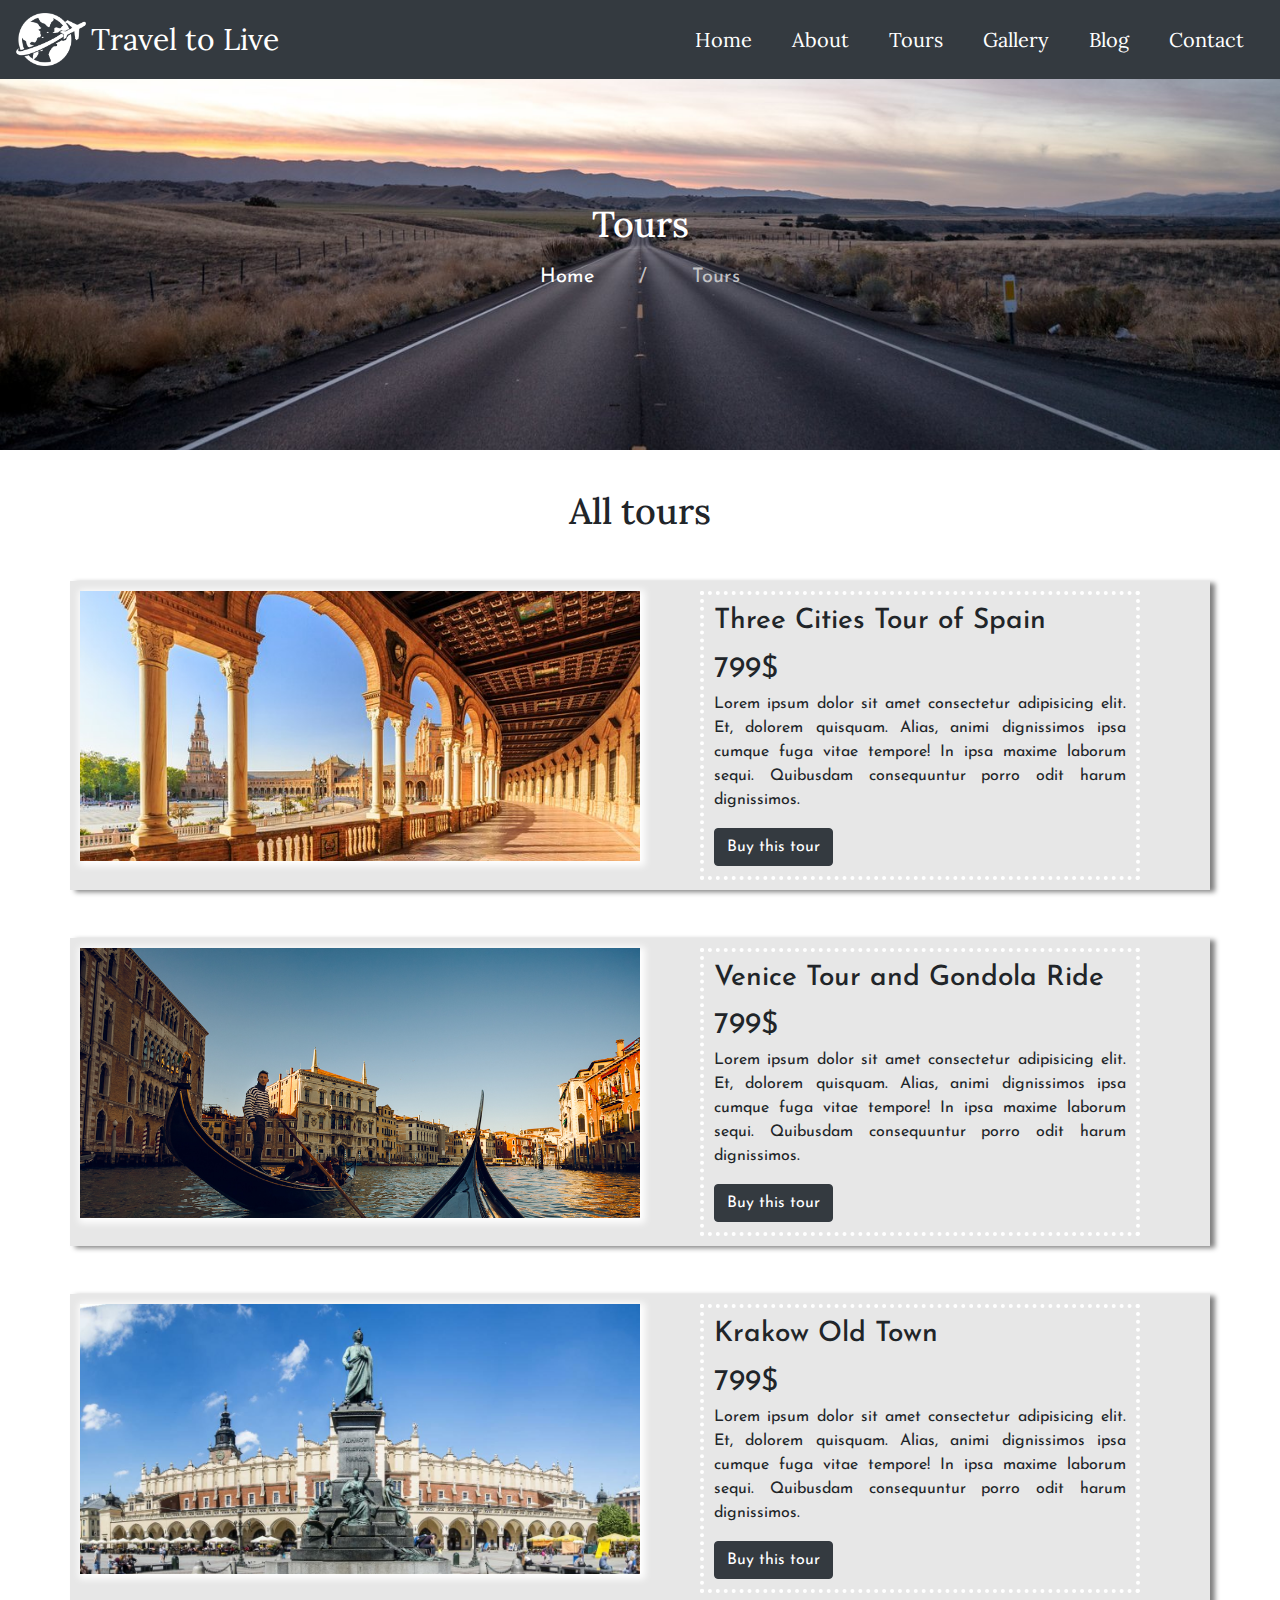
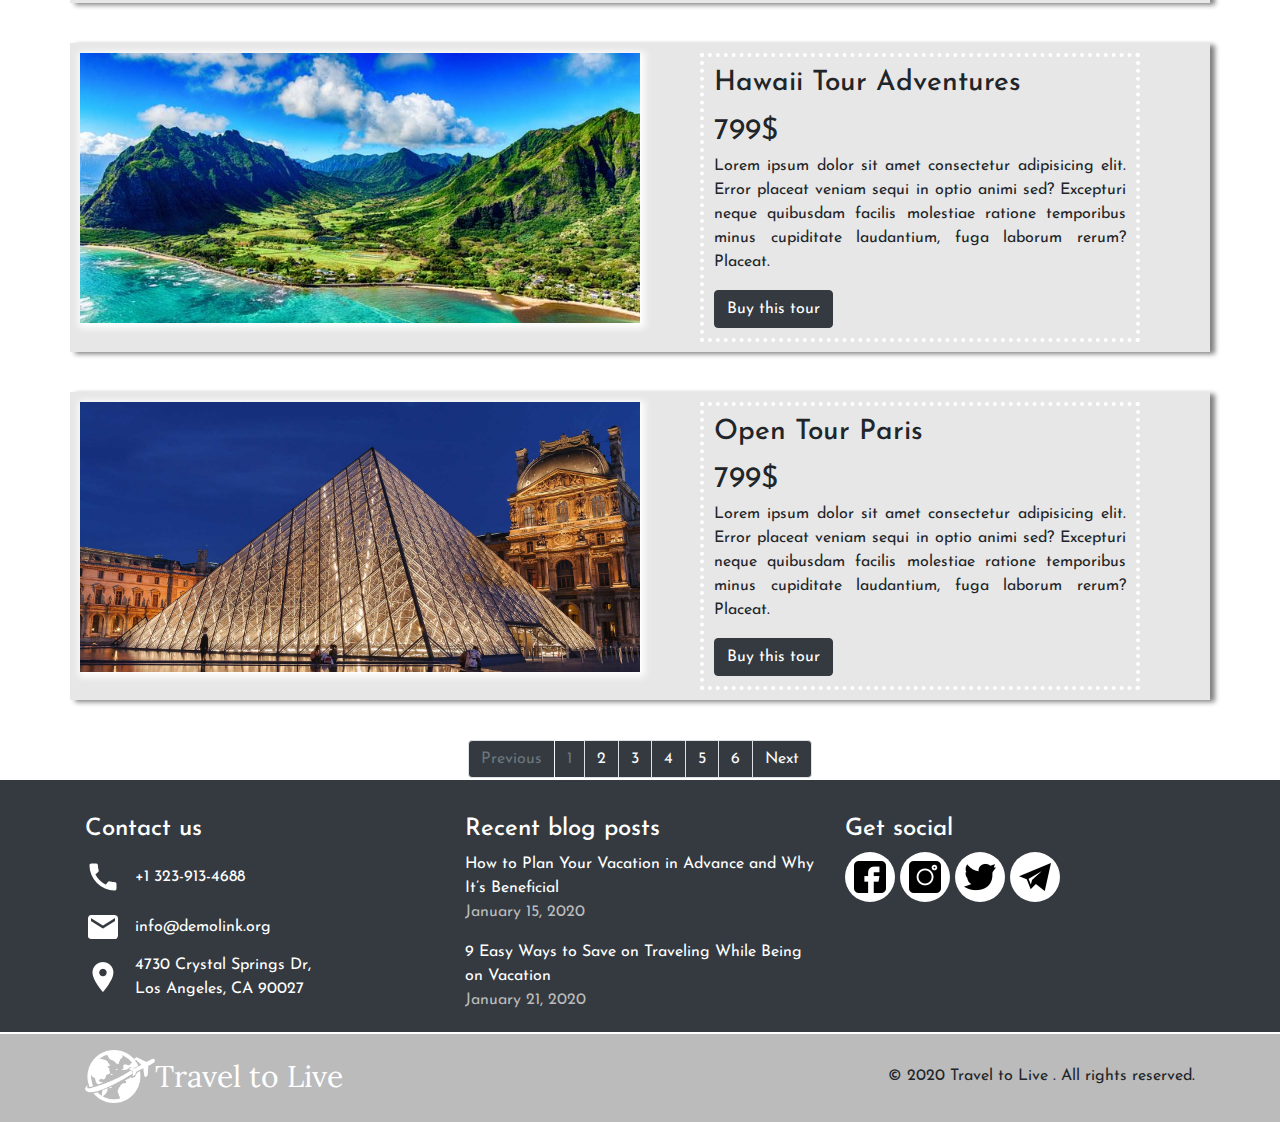
<file: project11/tours.html>
<!DOCTYPE html>
<html lang="en">
  <head>
    <meta charset="UTF-8" />
    <meta name="viewport" content="width=device-width, initial-scale=1.0" />
    <title>Document</title>
    <link
      rel="stylesheet"
      href="https://stackpath.bootstrapcdn.com/bootstrap/4.3.1/css/bootstrap.min.css"
      integrity="sha384-ggOyR0iXCbMQv3Xipma34MD+dH/1fQ784/j6cY/iJTQUOhcWr7x9JvoRxT2MZw1T"
      crossorigin="anonymous"
    />
    <link
      href="https://fonts.googleapis.com/css?family=Lora&display=swap"
      rel="stylesheet"
    />
    <link
      href="https://fonts.googleapis.com/css?family=Josefin+Sans&display=swap"
      rel="stylesheet"
    />
    <link rel="stylesheet" href="main.css" />
  </head>
  <body>
    <nav class="navbar bg-dark navbar-expand-lg  navigation d-flex justify-content-between">
        <a href="#" class="navbar-brand">
          <img src="img/travel-logo.png" alt="logo" id="logo-image" />
          <span id="logo-span">Travel to Live</span>
        </a>
        <button class="navbar-toggler bg-light" type="button" data-toggle="collapse" data-target="#navbarSupportedContent" aria-controls="navbarSupportedContent" aria-expanded="false" aria-label="Toggle navigation">
          <span class="navbar-toggler-icon  "></span>
        </button>
        <div class="collapse navbar-collapse " id="navbarSupportedContent">
          <ul class="navbar-nav ml-auto "> 
            <li class="nav-item">
              <a href="index.html" class="navbar-link design-a-navigation">Home</a>
            </li>
            <li class="nav-item">
              <a href="about.html" class="navbar-link design-a-navigation ">About</a>
            </li>
            <li class="nav-item">
              <a href="tours.html" class="navbar-link design-a-navigation">Tours</a>
            </li>
            <li class="nav-item">
              <a href="gallery.html" class="navbar-link design-a-navigation">Gallery</a>
            </li>
            <li class="nav-item"><a href="blog.html" class="navbar-link design-a-navigation">Blog</a></li>
            
           <li class="nav-item"><a href="contact.html" class="navbar-link design-a-navigation">Contact</a></li>
            </ul>
        </div>
      </nav>
    <section id="tours-section">
      <div class="heading-block">
        <h2 class="breadcrumbs-h">Tours</h2>
        <p class="breadcrumbs">
          <span><a href="index.html" class="breadcrumbs-a">Home</a></span>
          <span>/</span>
          <span class="active">Tours</span>
        </p>
      </div>
    </section>
    <section id="hot-tours2">
      <h2>All tours</h2>
      <div class="container">
        <div class="row mt-5 hot-tours-row">
          <div class="col-lg-6 hot-tours-spain hot-tours-image"></div>
          <div class="col-lg-6 inform-tours">
            <div class="border-div">
              <h3>Three Cities Tour of Spain</h3>
              <span class="hot-tour-price">799$</span>
              <p class="hot-tours-text">
                Lorem ipsum dolor sit amet consectetur adipisicing elit. Et,
                dolorem quisquam. Alias, animi dignissimos ipsa cumque fuga
                vitae tempore! In ipsa maxime laborum sequi. Quibusdam
                consequuntur porro odit harum dignissimos.
              </p>
              <button type="button" class="btn btn-dark buytour-button">
                Buy this tour
              </button>
            </div>
          </div>
        </div>
        <div class="row mt-5 hot-tours-row">
          <div class="col-lg-6 hot-tours-image hot-tours-venice"></div>
          <div class="col-lg-6 inform-tours">
            <div class="border-div">
              <h3>Venice Tour and Gondola Ride</h3>
              <span class="hot-tour-price">799$</span>
              <p class="hot-tours-text">
                Lorem ipsum dolor sit amet consectetur adipisicing elit. Et,
                dolorem quisquam. Alias, animi dignissimos ipsa cumque fuga
                vitae tempore! In ipsa maxime laborum sequi. Quibusdam
                consequuntur porro odit harum dignissimos.
              </p>
              <button type="button" class="btn btn-dark buytour-button">
                Buy this tour
              </button>
            </div>
          </div>
        </div>
        <div class="row mt-5 hot-tours-row">
          <div class="col-lg-6 hot-tours-image hot-tours-krakow"></div>
          <div class="col-lg-6 inform-tours">
            <div class="border-div">
              <h3>Krakow Old Town</h3>
              <span class="hot-tour-price">799$</span>
              <p class="hot-tours-text">
                Lorem ipsum dolor sit amet consectetur adipisicing elit. Et,
                dolorem quisquam. Alias, animi dignissimos ipsa cumque fuga
                vitae tempore! In ipsa maxime laborum sequi. Quibusdam
                consequuntur porro odit harum dignissimos.
              </p>
              <button type="button" class="btn btn-dark buytour-button">
                Buy this tour
              </button>
            </div>
          </div>
        </div>
        <div class="row mt-3 hot-tours-row">
          <div class="col-lg-6  hot-tours-image hot-tours-hawaii"></div>
          <div class="col-lg-6 inform-tours">
            <div class="border-div">
              <h3>Hawaii Tour Adventures</h3>
              <span class="hot-tour-price">799$</span>
              <p class="hot-tours-text">
                Lorem ipsum dolor sit amet consectetur adipisicing elit. Error
                placeat veniam sequi in optio animi sed? Excepturi neque
                quibusdam facilis molestiae ratione temporibus minus cupiditate
                laudantium, fuga laborum rerum? Placeat.
              </p>
              <button type="button" class="btn btn-dark buytour-button">
                Buy this tour
              </button>
            </div>
          </div>
        </div>
        <div class="row mt-4 hot-tours-row">
          <div class="col-lg-6 hot-tours-image hot-tours-paris "></div>
          <div class="col-lg-6 inform-tours">
            <div class="border-div">
              <h3>Open Tour Paris</h3>
              <span class="hot-tour-price">799$</span>
              <p class="hot-tours-text">
                Lorem ipsum dolor sit amet consectetur adipisicing elit. Error
                placeat veniam sequi in optio animi sed? Excepturi neque
                quibusdam facilis molestiae ratione temporibus minus cupiditate
                laudantium, fuga laborum rerum? Placeat.
              </p>
              <button type="button" class="btn btn-dark buytour-button">
                Buy this tour
              </button>
            </div>
          </div>
        </div>
      </div>
      <nav aria-label="Page navigation">
        <ul class="pagination d-flex justify-content-center">
          <li class="page-item disabled">
            <span class="page-link bg-dark button-tours-nav">Previous</span>
          </li>
          <li class="page-item disabled"><a class="page-link bg-dark  border-light button-tours-nav" href="#">1</a></li>
          <li class="page-item"><a class="page-link bg-dark text-light  button-tours-nav" href="#">2</a></li>
          <li class="page-item"><a class="page-link bg-dark text-light" href="#">3</a></li>
          <li class="page-item"><a class="page-link bg-dark text-light " href="#">4</a></li>
          <li class="page-item"><a class="page-link bg-dark text-light " href="#">5</a></li>
          <li class="page-item"><a class="page-link bg-dark text-light" href="#">6</a></li>
          <li class="page-item ">
            <a class="page-link bg-dark text-light" href="#">Next</a>
          </li>
        </ul>
      </nav>
    </section>
    <footer class="bg-dark">
        <div class="container">
          <div class="row">
           <div class="col-lg-4 col-md-6">
             <div>
               <h4 class="footer-h">Contact us </h4>
               <div style="display: flex;"> <div class="icon-div"><img class="footer-icon" src="img/baseline_call_white_36dp.png" alt=""></div> <div class="icon-inform"><a href="#" class="icon-inform-a">+1 323-913-4688</a></div></div>
               <div style="display: flex;"> <div class="icon-div"><img class="footer-icon" src="img/baseline_email_white_36dp.png" alt=""></div> <div class="icon-inform"> <a href="#" class="icon-inform-a">info@demolink.org</a> </div></div>
               <div  style="display: flex;"> <div class="icon-div"><img class="footer-icon" src="img/baseline_location_on_white_36dp.png" alt=""></div> <div class="icon-inform"><a href="#" class="icon-inform-a">4730 Crystal Springs Dr, Los Angeles, CA 90027</a></div></div>
             </div>
           </div>
           <div class="col-lg-4 col-md-6">
             <div>
               <h4 class="footer-h">Recent blog posts </h4>
               <div class="blog-post-footer"><a class="blog-post-a" href="#">How to Plan Your Vacation in Advance and Why It’s Beneficial</a>
                <br> <time style="color: #bbb;" datetime="2020-01-15">January 15, 2020</time></div>
                <div class="blog-post-footer mt-3"><a class="blog-post-a" href="#">9 Easy Ways to Save on Traveling While Being on Vacation</a>
                 <br> <time style="color: #bbb;" datetime="2020-01-21">January 21, 2020</time></div>
             </div>
           </div>
           <div class="col-lg-4">
             <h4 class="footer-h">Get social </h4>
             <div class="social-icon-div"> <a href="#"><img class="social-icon" src="img/facebook.png" alt=""></a> </div>
             <div class="social-icon-div"> <a href="#"><img class="social-icon" src="img/instagram.png" alt=""></a> </div>
             <div class="social-icon-div"> <a href="#"><img class="social-icon" src="img/twitter.png" alt=""></a> </div>
             <div class="social-icon-div"> <a href="#"><img class="social-icon" src="img/telegram.png" alt=""></a> </div>
            </div>
          </div>
         
        </div>
        <div style="background-color: #bbb; height: 10vh; margin-top: 20px; border-top: solid 2px white;">
         <div class="container">
           <div class="row">
             <div class="col-md-6 mt-3">
               <div style="display: flex; position: relative;">
                 <div><img id="footer-logo" src="img/travel-logo.png" alt=""></div>
                 <div><p id="logo-p-footer">Travel to Live</p></div>
                </div>
                </div>
             <div class="col-md-6 mt-3 d-flex justify-content-end">
                <p class="rights"><span>©&nbsp;</span><span>2020</span> <span>Travel to Live </span>. All rights reserved.
                 </p>
             </div>
           </div>
         </div>
       </div>
      </footer>
    <script
      src="https://code.jquery.com/jquery-3.4.1.slim.min.js"
      integrity="sha384-J6qa4849blE2+poT4WnyKhv5vZF5SrPo0iEjwBvKU7imGFAV0wwj1yYfoRSJoZ+n"
      crossorigin="anonymous"
    ></script>
    <script
      src="https://cdn.jsdelivr.net/npm/popper.js@1.16.0/dist/umd/popper.min.js"
      integrity="sha384-Q6E9RHvbIyZFJoft+2mJbHaEWldlvI9IOYy5n3zV9zzTtmI3UksdQRVvoxMfooAo"
      crossorigin="anonymous"
    ></script>
    <script
      src="https://stackpath.bootstrapcdn.com/bootstrap/4.4.1/js/bootstrap.min.js"
      integrity="sha384-wfSDF2E50Y2D1uUdj0O3uMBJnjuUD4Ih7YwaYd1iqfktj0Uod8GCExl3Og8ifwB6"
      crossorigin="anonymous"
    ></script>
  </body>
</html>
</file>
<file: project11/main.css>
body {
  font-family: "Josefin Sans", sans-serif;
}

.navigation {
  position: fixed;
  top: 0;
  left: 0;
  right: 0;
  z-index: 10;
  font-family: "Lora", serif;
}
#logo-image {
  width: 70px;
}
#logo-span {
  display: inline-block;
  vertical-align: middle;
  font-size: 30px;
  color: white;
  font-family: "Lora", serif;
}
.design-a-navigation {
  margin: 20px;
  font-size: 20px;
  color: white;
}

a:hover {
  text-decoration: none;
  color: rgba(211, 211, 211, 0.9);
}
.first-section {
  background-image: url(img/Eiffel\Tower_GettyImages-1005348968.jpg);
  min-height: 100vh;
  background-size: cover;
  background-position: top;
  background-repeat: no-repeat;
  position: relative;
  z-index: 1;
}
#main-heading {
  position: absolute;
  top: 50%;
  left: 50%;
  transform: translate(-50%, -50%);
  font-size: 72px;
  background: rgba(211, 211, 211, 0.6);
  font-family: "Lora", serif;
}
@media (max-width: 991px) {
  #main-heading {
    width: 100%;
    text-align: center;
  }
}
#subheading {
  position: absolute;
  top: 60%;
  left: 50%;
  transform: translateX(-50%);
  background: rgba(211, 211, 211, 0.5);
}
.journey-button {
  position: absolute;
  top: 70%;
  left: 50%;
  transform: translateX(-50%);
  width: 300px;
  height: 6vh;
  font-size: 30px;
}
@media (max-width: 1000px) {
  .journey-button {
    top: 75%;
  }
}
#tours {
  min-height: 50vh;
  position: relative;
}

.holidays-box {
  position: absolute;
  top: -10%;
  left: 50%;
  transform: translateX(-50%);
  width: 100%;
  z-index: 2;
}
@media (max-width: 992px) {
  .holidays-box {
    position: static;
    transform: translateX(0);
  }
}

#balloons {
  position: relative;
  min-height: 40vh;
  background-image: url(img/1-hour-hot-air-balloon.jpg);
  background-size: cover;
  background-position: center;
  transition: all 0.5s;
}
#balloons:hover {
  transform: scale(1.1);
  transition: all 0.5s;
}
#mountains {
  position: relative;
  min-height: 40vh;
  background-image: url(img/canadian-mountain-network.jpg);
  background-size: cover;
  background-position: right;
  transition: all 0.5s;
}
#mountains:hover {
  transform: scale(1.1);
  transition: all 0.5s;
}
#beach {
  position: relative;
  min-height: 40vh;
  background-image: url(img/AdobeStock_63055160-2560x1707.jpeg);
  background-size: cover;
  background-position: left;
  transition: all 0.5s;
}
#beach:hover {
  transform: scale(1.1);
  transition: all 0.5s;
}
.image-text-holiday {
  position: absolute;
  bottom: 5%;
  left: 50%;
  display: block;
  width: 100%;
  text-align: center;
  transform: translate(-50%);
  color: white;
  font-size: 30px;
}

@media (max-width: 992px) {
  #arrow-text {
    position: static;
    transform: translateX(0);
    bottom: 0;
  }
}
#arrow-image {
  display: inline-block;
  vertical-align: sub;
}
.arrow-div-text {
  font-size: 30px;
  text-align: center;
}
#other-tours {
  display: inline-block;
  vertical-align: middle;
  margin-right: 10px;
  color: black;
  font-family: "Lora", serif;
}
#other-tours:hover {
  color: rgba(211, 211, 211, 0.9);
}
#discover-horizons {
  min-height: 28vh;
}
#discover-horizons-h {
  text-align: left;
  margin-bottom: 20px;
  margin-top: 20px;
}
@media (max-width: 991px) {
  #discover-horizons-h {
    text-align: center;
  }
}
#our-services {
  min-height: 50vh;
}
#mountains-image2 {
  width: 90%;
  display: block;
  margin: auto;
  box-shadow: 2px 2px 7px 3px #a1a1a1;
}
h2 {
  font-size: 36px;
  font-family: "Lora", serif;
  text-align: center;
  margin-top: 40px;
  margin-bottom: 40px;
}
@media (max-width: 992px) {
  .div-discover-horizons {
    text-align: center;
    margin-top: 20px;
  }
}
.our-services-div {
  min-height: 200px;
  width: 90%;
  margin: auto;
  border: 6px solid #757575;
  background: white;
  transition: all 0.5s;
  padding: 5px;
}
.container-for-icon {
  min-height: 200px;
  margin-right: 20px;
}
.block-icons-headings {
  font-size: 20px;
  font-weight: bold;
}
.our-services-div:hover {
  border: 6px solid #ababab;
  box-shadow: 9px 11px 19px 0px rgba(109, 109, 109, 0.83);
  transform: scale(1.1);
  transition: all 0.5s;
}
#hot-tours {
  min-height: 100vh;
}
.hot-tours-image {
  background-repeat: no-repeat;
  background-size: cover;
  height: 30vh;
  margin-bottom: 10px;
  box-shadow: 2px 2px 7px 3px #fff;
}
.hot-tours-spain {
  background-image: url(img/ca.jpg);
}
.hot-tours-venice {
  background-image: url(img/Gondola-ride-on-the-Grand-Canal-in-Venice.jpg);
}
.hot-tours-krakow {
  background-image: url(img/beznazwy_panorama1a.jpg);
}
.hot-tours-hawaii {
  background-image: url(img/5d7a9edb240000c92b78babf.jpeg);
}
.hot-tours-paris {
  background-image: url(img/fraqnce.jpg);
}
.hot-tours-row {
  background: #e7e7e7;
  padding: 10px;
  margin-bottom: 40px;
  box-shadow: 5px 2px 5px grey;
}
.inform-tours {
  padding: 0px 60px;
}
.border-div {
  border: 4px white dotted;
  padding: 10px;
}
.hot-tour-price {
  font-size: 30px;
}
@media (max-width: 1200px) {
  .inform-tours {
    padding: 5px;
  }
}
.hot-tours-text {
  text-align: justify;
}
#people-mission {
  min-height: 55vh;
}
.people-div {
  height: 300px;
  background-color: #e7e7e7;
  position: relative;
  box-shadow: 5px 2px 5px grey;
}
.people-image {
  height: 150px;
  border-radius: 50%;
  position: absolute;
  left: 50%;
  transform: translate(-50%);
  border: solid 3px white;
  margin-top: 15px;
  transition: all 0.5s;
}
.people-image:hover {
  transform: translate(-50%) scale(1.1);
  transition: all 0.5s;
}
.people-div:hover {
  background-color: #e7e7e7;
  animation-name: flash_border;
  animation-duration: 2s;
  animation-timing-function: linear;
  animation-iteration-count: infinite;
}

@keyframes flash_border {
  0% {
    background-color: #e7e7e7;
  }
  50% {
    background-color: #bbb;
  }
  100% {
    background-color: #e7e7e7;
  }
}

.name {
  top: 60%;
  left: 50%;
  min-width: 200px;
  text-align: center;
  transform: translateX(-50%);
}
.a-for-telephone {
  text-decoration: none;
  color: #424242;
  text-shadow: 1px 1px 2px rgba(7, 7, 7, 0.46);
  font-size: 24px;
}
@media (max-width: 767px) {
  .people-image {
    left: 5%;
    transform: translateX(0%);
  }
}
@media (max-width: 767px) {
  .people-image:hover {
    transform: translate(0%) scale(1.1);
    transition: all 0.5s;
  }
}
@media (max-width: 767px) {
  .name {
    right: 5%;
    top: 10%;
    transform: translateX(0%);
  }
}
@media (max-width: 767px) {
  .people-div {
    height: 200px;
  }
}
#book-tour {
  min-height: 60vh;
  background-image: url(img/flight.jpg);
  background-repeat: no-repeat;
  background-size: cover;
  position: relative;
  margin-top: 20px;
}
#first-class-h {
  margin-top: 0px;
  margin-bottom: 10px;
}
#book-tour-div {
  position: absolute;
  top: 30%;
  left: 50%;
  transform: translateX(-50%);
  color: #fff;
  text-align: center;
  text-shadow: 1px 1px 2px rgba(7, 7, 7, 0.46);
}
#book-tour-paragraph {
  max-width: 700px;
}
#book-tour-button {
  width: 300px;
  height: 6vh;
  font-size: 30px;
}
#what-people-say {
  min-height: 45vh;
}

.feedback-div {
  height: 300px;
  background-color: #b3b3b3;

  position: relative;
}
@media (max-width: 991px) {
  .feedback-div {
    margin-top: 30px;
    height: 250px;
  }
}
.feedback-img {
  width: 150px;
  border-radius: 50%;
  border: solid 5px #b3b3b3;
  position: absolute;
  left: 50%;
  transform: translateX(-50%);
  top: -20%;
}
.feedback-paragraph {
  position: absolute;
  top: 30%;
  left: 50%;
  transform: translateX(-50%);
  width: 80%;
  text-align: justify;
}
@media (max-width: 991px) {
  .feedback-paragraph {
    top: 45%;
  }
}
.feedback-name {
  font-size: 20px;
  color: white;
  text-shadow: 1px 1px 2px rgba(7, 7, 7, 0.46);
}

.slider {
  position: relative;
  overflow: hidden;
}

.slider__wrapper {
  display: flex;
  transition: transform 0.6s ease;
}

.slider__item {
  flex: 0 0 33.333333%;
  max-width: 33.333333%;
}

@media (max-width: 980px) {
  #slides {
    display: none;
  }
}
.slider__control {
  position: absolute;
  top: 50%;
  display: none;
  align-items: center;
  justify-content: center;
  width: 40px;
  color: #fff;
  text-align: center;
  opacity: 0.5;
  height: 50px;
  transform: translateY(-50%);
  background: rgba(0, 0, 0, 0.5);
}

.slider__control_show {
  display: flex;
}

.slider__control:hover,
.slider__control:focus {
  color: #fff;
  text-decoration: none;
  outline: 0;
  opacity: 0.9;
}

.slider__control_left {
  left: 0;
}

.slider__control_right {
  right: 0;
}

.slider__control::before {
  content: "";
  display: inline-block;
  width: 20px;
  height: 20px;
  background: transparent no-repeat center center;
  background-size: 100% 100%;
}

.slider__control_left::before {
  background-image: url("data:image/svg+xml;charset=utf8,%3Csvg xmlns='http://www.w3.org/2000/svg' fill='%23fff' viewBox='0 0 8 8'%3E%3Cpath d='M5.25 0l-4 4 4 4 1.5-1.5-2.5-2.5 2.5-2.5-1.5-1.5z'/%3E%3C/svg%3E");
}

.slider__control_right::before {
  background-image: url("data:image/svg+xml;charset=utf8,%3Csvg xmlns='http://www.w3.org/2000/svg' fill='%23fff' viewBox='0 0 8 8'%3E%3Cpath d='M2.75 0l-1.5 1.5 2.5 2.5-2.5 2.5 1.5 1.5 4-4-4-4z'/%3E%3C/svg%3E");
}

#latest-blog-posts {
  min-height: 65vh;
}
.blog-post {
  height: 400px;
  background-color: blanchedalmond;
  position: relative;
  transition: all 0.5s;
  box-shadow: 5px 2px 5px grey;
}
.blog-post:hover {
  transform: scale(1.1);
  transition: all 0.5s;
}
.blog-post-info {
  position: absolute;
  width: 80%;
  background-color: rgba(204, 204, 204, 0.8);
  height: 100px;
  bottom: -5%;
  transform: translateX(-50%);
  left: 50%;
  font-size: 24px;
  padding: 5px;
  text-align: center;
}
.slider-button {
  width: 20px;
  height: 20px;
  margin: 10px;
  background: #cccccc;
  outline: none;
}
.slider-button:hover,
.slider-button:active,
.slider-button:focus {
  background: #757575;
  outline: none;
}
#button-div {
  width: 100%;
  display: flex;
  justify-content: center;
  margin-top: 5%;
}
.button-phone {
  display: none;
}
@media (max-width: 991px) {
  .button-phone {
    display: block;
  }
}
@media (max-width: 991px) {
  #blog-post-phone {
    display: none;
  }
}
#img1-slider {
  background-image: url("img/336_ilio-mare-beach-hotel_177075.jpeg");
  background-size: cover;
}
#img2-slider {
  background-image: url("img/186583876.jpg");
  background-size: cover;
}
#img3-slider {
  background-image: url("img/163857-3.jpg");
  background-size: cover;
}
#img4-slider {
  background-image: url("img/the-mountain-heavens.jpg");
  background-size: cover;
}
#img5-slider {
  background-image: url("img/t2-4.jpg");
  background-size: cover;
}
#img6-slider {
  background-image: url("img/1-29.jpg");
  background-size: cover;
}
#img7-slider {
  background-image: url("img/birds-eye-view-sani-resort-greece-01.jpg");
  background-size: cover;
}
footer {
  min-height: 35vh;
}
.icon-inform {
  width: 200px;
  height: 50px;
  position: relative;
}
.icon-inform-a {
  color: white;
  display: block;
  position: absolute;
  top: 50%;
  transform: translateY(-50%);
}
.icon-div {
  position: relative;
  height: 50px;
  width: 50px;
}
.footer-icon {
  position: absolute;
  top: 50%;
  transform: translateY(-50%);
}
.footer-h {
  color: white;
  margin-top: 35px;
}
.blog-post-a {
  color: white;
}
.social-icon-div {
  display: inline-block;
  width: 50px;
  height: 50px;
  background-color: #fff;
  position: relative;
  border-radius: 50%;
}
.social-icon-div:hover {
  background-color: #bbb;
}
.social-icon {
  position: absolute;
  top: 50%;
  left: 50%;
  transform: translate(-50%, -50%);
}
#footer-logo {
  width: 70px;
}
#logo-p-footer {
  font-family: "Lora", serif;
  position: absolute;
  top: 50%;
  transform: translateY(-50%);
  font-size: 30px;
  color: #fff;
}
.rights {
  position: absolute;
  top: 50%;
  transform: translateY(-50%);
}
#about-us {
  min-height: 50vh;
  background-image: url(img/palm-tree-27.jpg);
  background-size: cover;
  background-repeat: no-repeat;
  background-position: center;
  position: relative;
}
.heading-block {
  position: absolute;
  top: 50%;
  left: 50%;
  transform: translate(-50%, -50%);
}
.breadcrumbs-h {
  color: #fff;
}
.breadcrumbs {
  list-style: none;
  color: rgba(211, 211, 211, 0.9);
  font-size: 20px;
  display: flex;
  justify-content: space-between;
  width: 200px;
  position: absolute;
  left: 50%;
  top: 80%;
  transform: translate(-50%);
}
.breadcrumbs-a {
  color: #fff;
}
.breadcrumbs-a:hover {
  color: rgba(211, 211, 211, 0.9);
}
#why-choose-us {
  min-height: 50vh;
}
#choose-us-img {
  width: 400px;
  position: absolute;
  left: 50%;
  transform: translateX(-50%);
  box-shadow: 2px 2px 7px 3px #a1a1a1;
}
@media (max-width: 991px) {
  #choose-us-img {
    position: relative;
  }
}
#choose-us-h {
  text-align: left;
  margin-top: 20px;
  margin-bottom: 20px;
}
@media (max-width: 991px) {
  #choose-us-h {
    text-align: center;
  }
}
.progress-bar-div {
  background-color: #e7e7e7;
  margin: 10px;
  padding: 10px;
  margin-left: 0px;
  box-shadow: 2px 2px 7px 3px #a1a1a1;
}
#destinations {
  min-height: 70vh;
}
.destinations-image {
  height: 25vh;
  background-size: cover;
  background-position: center;
  border: 6px solid #757575;
}
.countries {
  position: absolute;
  left: 50%;
  transform: translateX(-50%);
  bottom: -7%;
  font-size: 24px;
  width: 300px;
  text-align: center;
  text-shadow: 1px 1px 2px rgba(7, 7, 7, 0.46);
  color: white;
}
.destinations-image:hover {
  border: 6px solid #ababab;
  box-shadow: 9px 11px 19px 0px rgba(109, 109, 109, 0.83);
  transform: scale(1.1);
  transition: all 0.5s;
}
#testimonials {
  min-height: 55vh;
}
.client-icon {
  width: 80px;
  border-radius: 50%;
}
.client-name {
  margin-left: 25px;
  margin-top: 15px;
}
.client-testimonials {
  margin-top: 20px;
  text-align: justify;
}
.testimonials-container {
  box-shadow: 9px 11px 19px 0px rgba(109, 109, 109, 0.83);
  padding: 20px;
}
@media (max-width: 991px) {
  .phone-hide-div {
    display: none;
  }
}
#statistics {
  min-height: 30vh;
  background-image: url("img/x9GTZS.jpg");
  background-position: center;
  background-size: cover;
  font-size: 72px;
  color: white;
  padding-top: 80px;
  padding-bottom: 80px;
}
#tours-section {
  min-height: 50vh;
  background-image: url(img/biobased-roads-bitumen.jpg);
  background-size: cover;
  background-repeat: no-repeat;
  background-position: center;
  position: relative;
}
#hot-tours2 {
  min-height: 210vh;
}
.button-tours-nav:focus,
.button-tours-nav:hover,
.button-tours-nav:active {
  outline: 0 !important;
  border: 0 !important;
}
#gallery-section {
  min-height: 50vh;
  background-image: url(img/Waterfalls-trees-mountains-nature-landscape_3840x2160.jpg);
  background-size: cover;
  background-repeat: no-repeat;
  background-position: center;
  position: relative;
  width: 100%;
}
.available-a::before {
  content: "|";
  margin: 10px;
}
.available-a:hover::before {
  content: "|";
  margin: 10px;
  color: #b3b3b3;
}
#gallery-nav-div {
  width: 100%;
  text-align: center;
  margin-top: 40px;
}

.gallery-nav {
  font-size: 30px;
  color: #b3b3b3;
}
@media (max-width: 991px) {
  .gallery-nav {
    font-size: 20px;
  }
}
.gallery-img {
  width: 100%;
  height: 300px;
  background-image: url("img/20181012054607_910573305_2445_0.jpg");
  background-size: cover;
  background-repeat: no-repeat;
  transition: all 0.5s;
}
.gallery-p {
  font-size: 20px;
  color: #bbb;
}
.gallery-img:hover {
  opacity: 0.8;
  transition: all 0.5s;
}
.button-load-more {
  width: 150px;
  margin-bottom: 20px;
}
#photos-section {
  min-height: 100vh;
}
#blog-section {
  min-height: 50vh;
  background-image: url(img/tnc_69881045.jpg);
  background-size: cover;
  background-repeat: no-repeat;
  background-position: center;
  position: relative;
  width: 100%;
}
.blog-post-div {
  box-shadow: 2px 3px 5px 0px rgba(109, 109, 109, 0.83);
  padding: 20px;
}
.scale-up-hor-center {
  animation: scale-up-hor-center 1.5s cubic-bezier(0.39, 0.575, 0.565, 1) both;
}
@keyframes scale-up-hor-center {
  0% {
    transform: scaleX(0.4);
  }
  100% {
    transform: scaleX(1);
  }
}
.blog-time {
  position: absolute;
  bottom: 30%;
  left: 0%;
  width: 120px;
  height: 70px;
  background-color: #fff;
  border: 4px solid #ababab;
  border-left: 0px;
}
.time-span {
  position: absolute;
  bottom: 50%;
  margin-left: 20px;
}
#contact-section {
  min-height: 50vh;
  background-image: url(img/peyzazhi-priroda-vid-mesta.jpg);
  background-size: cover;
  background-repeat: no-repeat;
  background-position: center;
  position: relative;
  width: 100%;
}
#get-contact {
  min-height: 70vh;
}
.contact-input {
  border-width: 2px;
  border-color: #cccccc;
  border-style: solid;
  padding: 11px;
  font-size: 20px;
  text-align: left;
  box-shadow: inset 0px 0px 4px 0px rgba(42, 42, 42, 0.4);
  width: 100%;
}
@media (max-width: 991px) {
  .contact-input {
    margin-top: 10px;
  }
}
#input-textarea {
  resize: none;
  margin-top: 20px;
}
.send-form-btn {
  font-size: 20px;
  width: 150px;
}
@media (max-width: 991px) {
  .send-form-btn {
    margin-bottom: 20px;
  }
}
@media (max-width: 991px) {
  #rights-div {
    display: block !important;
  }
}
</file>
